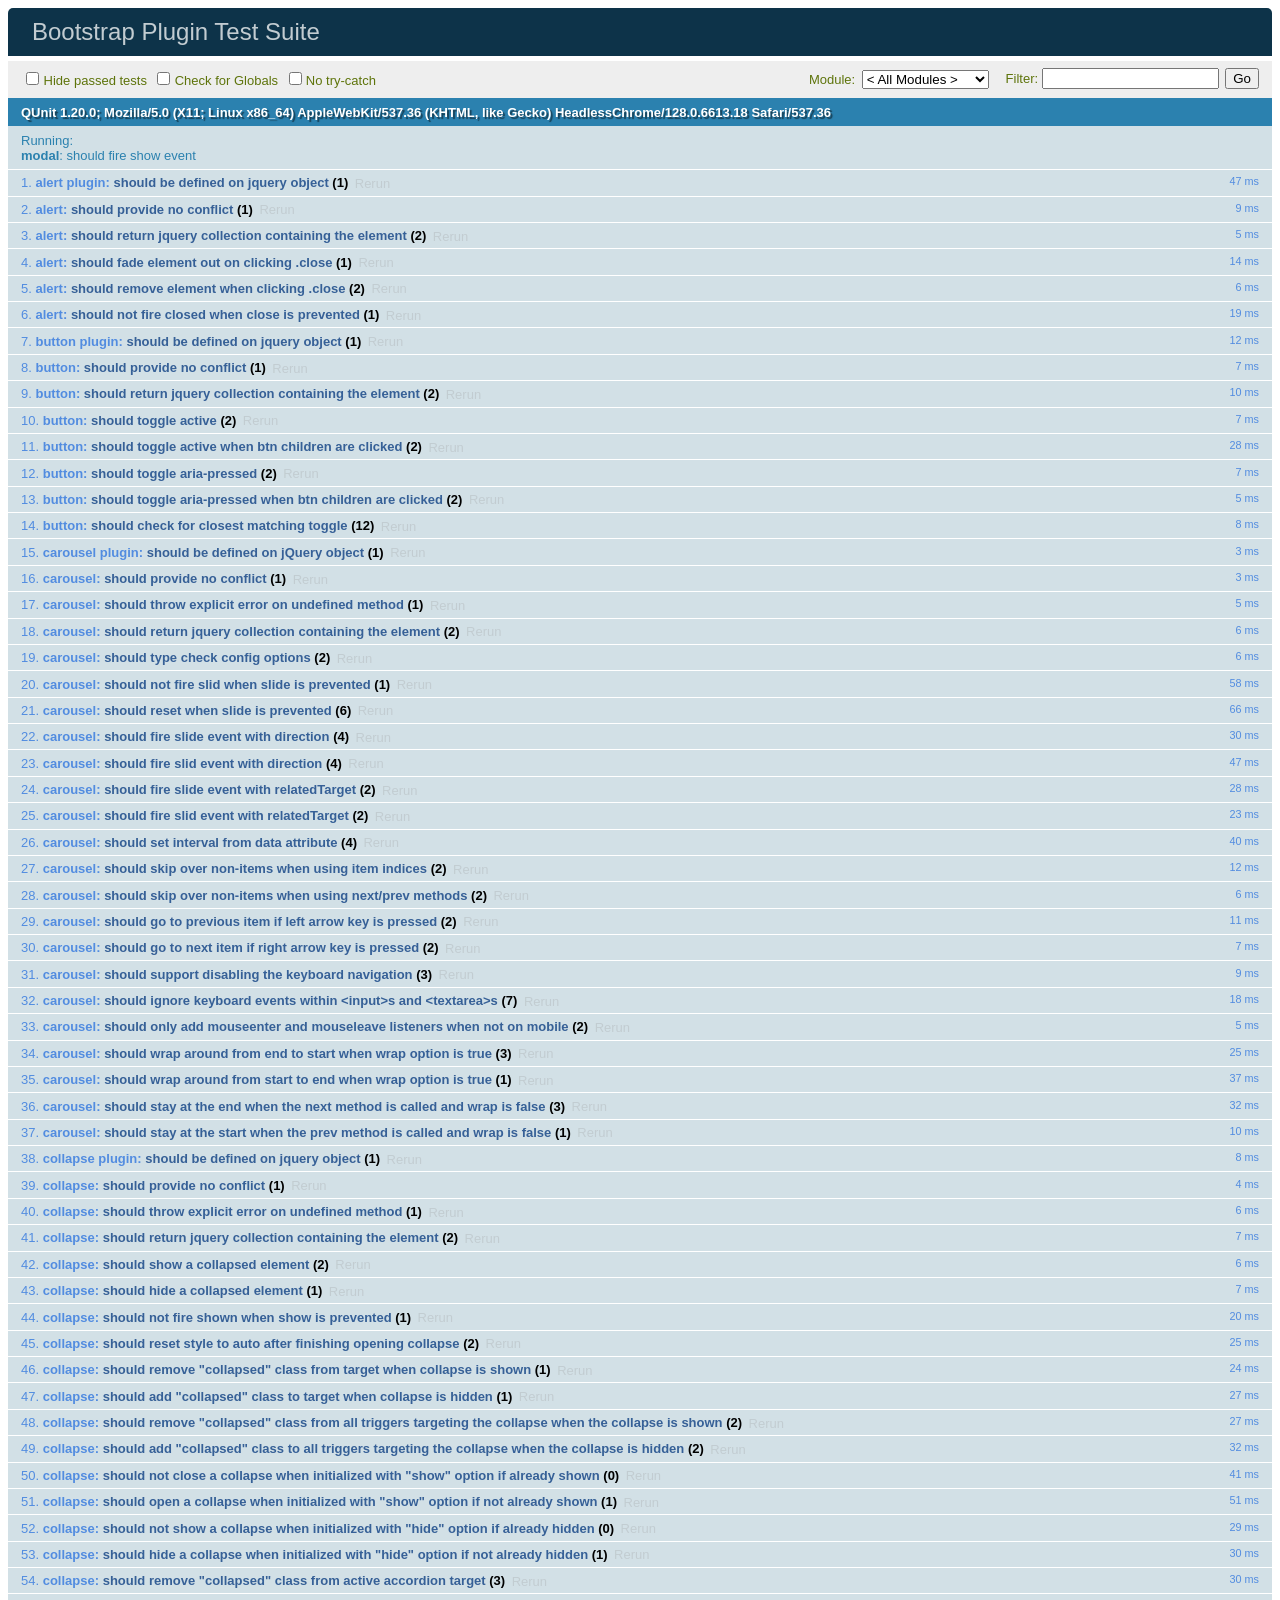
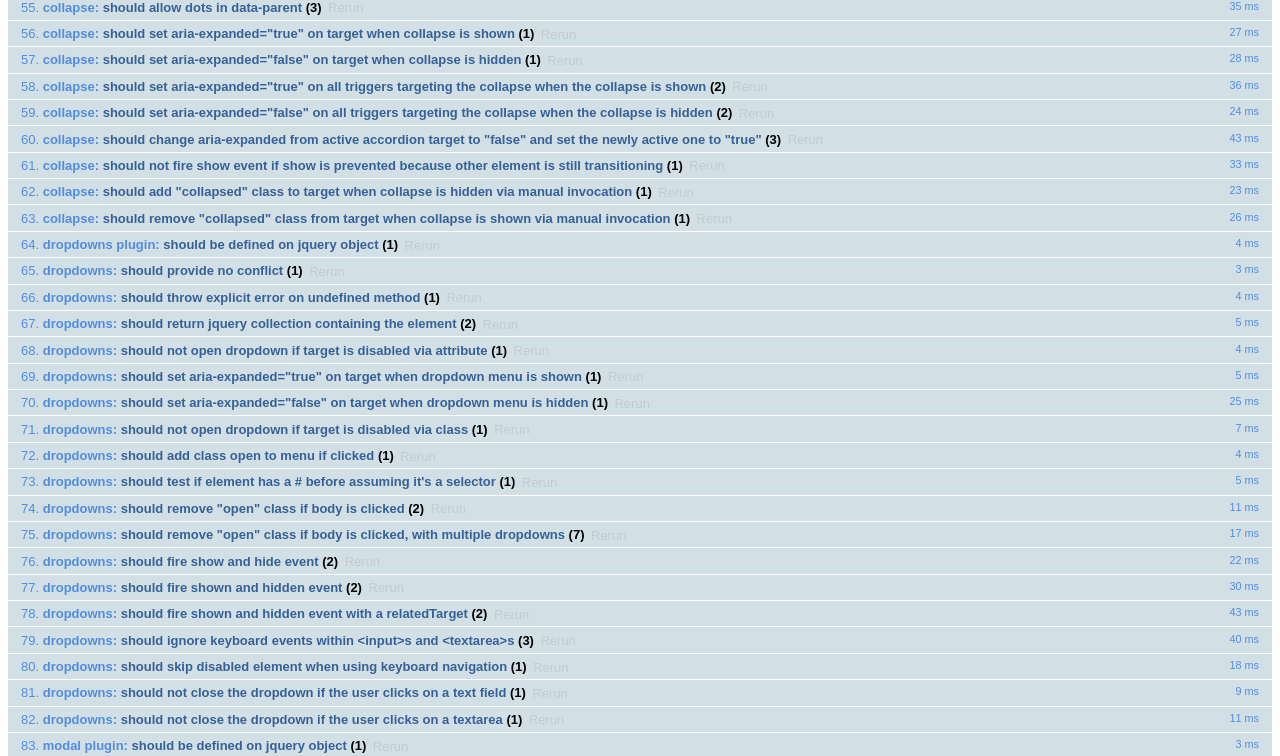
<file: static/css/bootstrap/js/tests/index.html>
<!DOCTYPE html>
<html>
  <head>
    <meta charset="utf-8">
    <title>Bootstrap Plugin Test Suite</title>
    <meta name="viewport" content="width=device-width, initial-scale=1">

    <!-- jQuery -->
    <script src="vendor/jquery.min.js"></script>
    <script src="vendor/tether.min.js"></script>
    <script>
      // Disable jQuery event aliases to ensure we don't accidentally use any of them
      (function () {
        var eventAliases = [
          'blur',
          'focus',
          'focusin',
          'focusout',
          'load',
          'resize',
          'scroll',
          'unload',
          'click',
          'dblclick',
          'mousedown',
          'mouseup',
          'mousemove',
          'mouseover',
          'mouseout',
          'mouseenter',
          'mouseleave',
          'change',
          'select',
          'submit',
          'keydown',
          'keypress',
          'keyup',
          'error',
          'contextmenu',
          'hover',
          'bind',
          'unbind',
          'delegate',
          'undelegate'
        ]
        for (var i = 0; i < eventAliases.length; i++) {
          $.fn[eventAliases[i]] = undefined
        }
      })()
    </script>

    <!-- QUnit -->
    <link rel="stylesheet" href="vendor/qunit.css" media="screen">
    <script src="vendor/qunit.js"></script>
    <script>
      // See https://github.com/axemclion/grunt-saucelabs#test-result-details-with-qunit
      var log = []
      // Require assert.expect in each test
      QUnit.config.requireExpects = true
      QUnit.done(function (testResults) {
        var tests = []
        for (var i = 0, len = log.length; i < len; i++) {
          var details = log[i]
          tests.push({
            name: details.name,
            result: details.result,
            expected: details.expected,
            actual: details.actual,
            source: details.source
          })
        }
        testResults.tests = tests

        window.global_test_results = testResults
      })

      QUnit.testStart(function (testDetails) {
        $(window).scrollTop(0)
        QUnit.log(function (details) {
          if (!details.result) {
            details.name = testDetails.name
            log.push(details)
          }
        })
      })

      // Cleanup
      QUnit.testDone(function () {
        $('#qunit-fixture').empty()
        $('#modal-test, .modal-backdrop').remove()
      })

      // Display fixture on-screen on iOS to avoid false positives
      if (/iPhone|iPad|iPod/.test(navigator.userAgent)) {
        QUnit.begin(function() {
          $('#qunit-fixture').css({ top: 0, left: 0 })
        })

        QUnit.done(function () {
          $('#qunit-fixture').css({ top: '', left: '' })
        })
      }

      // Disable deprecated global QUnit method aliases in preparation for QUnit v2
      (function () {
        var methodNames = [
          'async',
          'asyncTest',
          'deepEqual',
          'equal',
          'expect',
          'module',
          'notDeepEqual',
          'notEqual',
          'notPropEqual',
          'notStrictEqual',
          'ok',
          'propEqual',
          'push',
          'start',
          'stop',
          'strictEqual',
          'test',
          'throws'
        ];
        for (var i = 0; i < methodNames.length; i++) {
          var methodName = methodNames[i];
          window[methodName] = undefined;
        }
      })();
    </script>

    <!-- es6 Plugin sources -->
    <script src="../../js/dist/util.js"></script>
    <script src="../../js/dist/alert.js"></script>
    <script src="../../js/dist/button.js"></script>
    <script src="../../js/dist/carousel.js"></script>
    <script src="../../js/dist/collapse.js"></script>
    <script src="../../js/dist/dropdown.js"></script>
    <script src="../../js/dist/modal.js"></script>
    <script src="../../js/dist/scrollspy.js"></script>
    <script src="../../js/dist/tab.js"></script>
    <script src="../../js/dist/tooltip.js"></script>
    <script src="../../js/dist/popover.js"></script>

    <!-- Unit tests -->
    <script src="unit/alert.js"></script>
    <script src="unit/button.js"></script>
    <script src="unit/carousel.js"></script>
    <script src="unit/collapse.js"></script>
    <script src="unit/dropdown.js"></script>
    <script src="unit/modal.js"></script>
    <script src="unit/scrollspy.js"></script>
    <script src="unit/tab.js"></script>
    <script src="unit/tooltip.js"></script>
    <script src="unit/popover.js"></script>

  </head>
  <body>
    <div id="qunit-container">
      <div id="qunit"></div>
      <div id="qunit-fixture"></div>
    </div>
  </body>
</html>
</file>
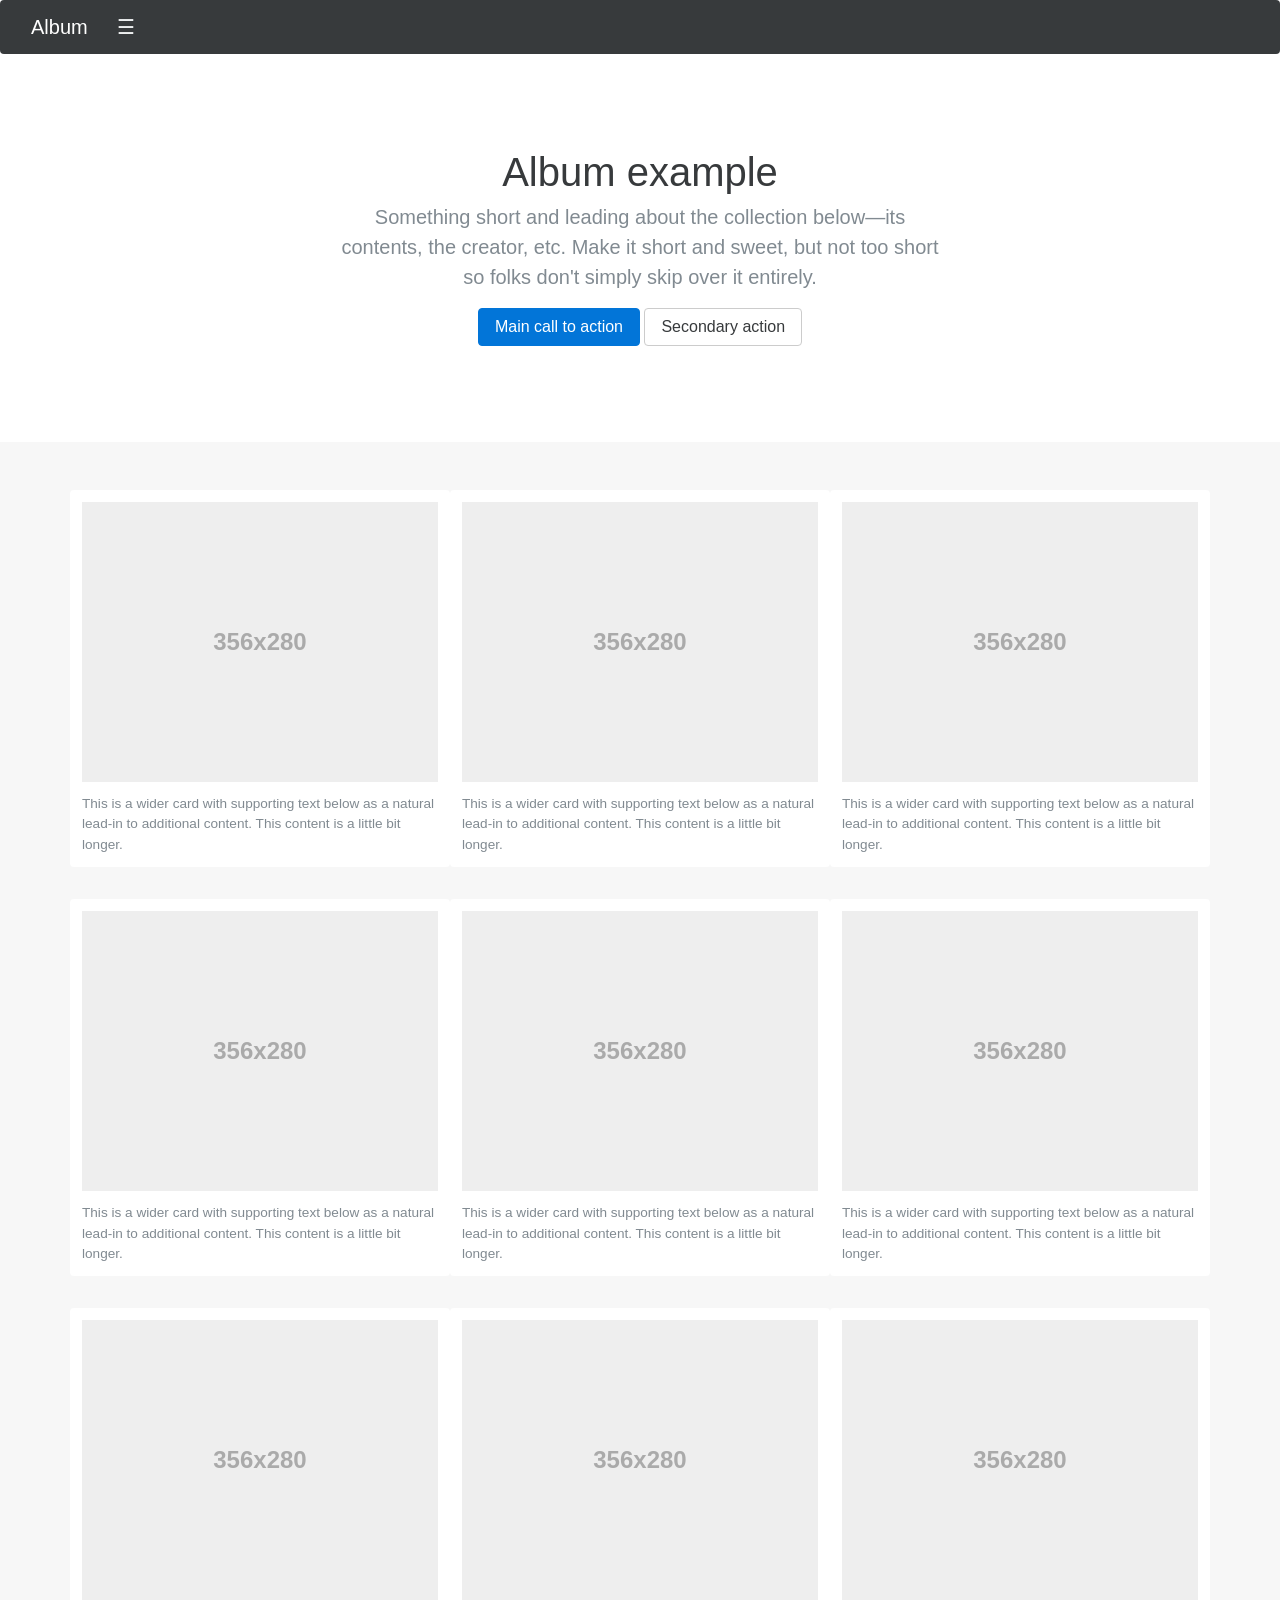
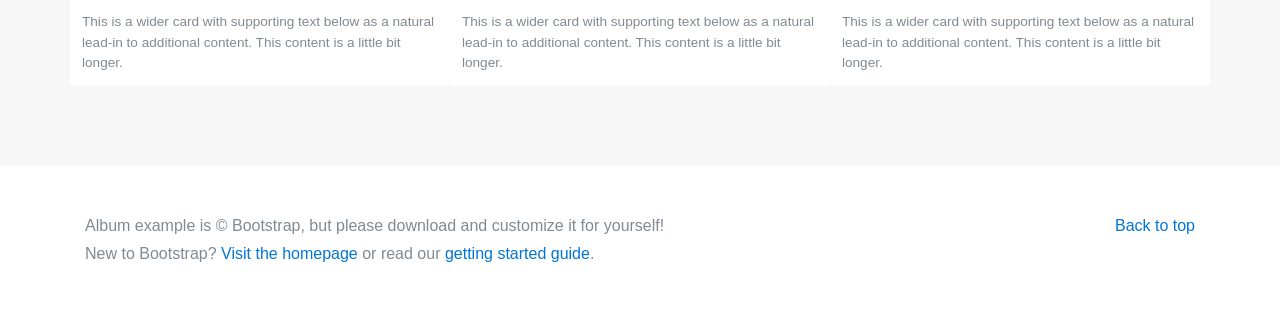
<file: static/css/bootstrap/docs/examples/album/index.html>
<!DOCTYPE html>
<html lang="en">
  <head>
    <meta charset="utf-8">
    <meta http-equiv="X-UA-Compatible" content="IE=edge">
    <meta name="viewport" content="width=device-width, initial-scale=1, shrink-to-fit=no">
    <meta name="description" content="">
    <meta name="author" content="">
    <link rel="icon" href="../../favicon.ico">

    <title>Album example for Bootstrap</title>

    <!-- Bootstrap core CSS -->
    <link href="../../dist/css/bootstrap.min.css" rel="stylesheet">

    <!-- Custom styles for this template -->
    <link href="album.css" rel="stylesheet">
  </head>

  <body>

    <div class="navbar-collapse collapse inverse" id="navbar-header">
      <div class="container-fluid">
        <div class="about">
          <h4>About</h4>
          <p class="text-muted">Add some information about the album below, the author, or any other background context. Make it a few sentences long so folks can pick up some informative tidbits. Then, link them off to some social networking sites or contact information.</p>
        </div>
        <div class="social">
          <h4>Contact</h4>
          <ul class="list-unstyled">
            <li><a href="#">Follow on Twitter</a></li>
            <li><a href="#">Like on Facebook</a></li>
            <li><a href="#">Email me</a></li>
          </ul>
        </div>
      </div>
    </div>
    <div class="navbar navbar-static-top navbar-dark bg-inverse">
      <div class="container-fluid">
        <button class="navbar-toggler" type="button" data-toggle="collapse" data-target="#navbar-header">
          &#9776;
        </button>
        <a href="#" class="navbar-brand">Album</a>
      </div>
    </div>

    <section class="jumbotron text-xs-center">
      <div class="container">
        <h1 class="jumbotron-heading">Album example</h1>
        <p class="lead text-muted">Something short and leading about the collection below—its contents, the creator, etc. Make it short and sweet, but not too short so folks don't simply skip over it entirely.</p>
        <p>
          <a href="#" class="btn btn-primary">Main call to action</a>
          <a href="#" class="btn btn-secondary">Secondary action</a>
        </p>
      </div>
    </section>

    <div class="album text-muted">
      <div class="container">

        <div class="row">
          <div class="card">
            <img data-src="holder.js/100px280/thumb" alt="Card image cap">
            <p class="card-text">This is a wider card with supporting text below as a natural lead-in to additional content. This content is a little bit longer.</p>
          </div>
          <div class="card">
            <img data-src="holder.js/100px280/thumb" alt="Card image cap">
            <p class="card-text">This is a wider card with supporting text below as a natural lead-in to additional content. This content is a little bit longer.</p>
          </div>
          <div class="card">
            <img data-src="holder.js/100px280/thumb" alt="Card image cap">
            <p class="card-text">This is a wider card with supporting text below as a natural lead-in to additional content. This content is a little bit longer.</p>
          </div>

          <div class="card">
            <img data-src="holder.js/100px280/thumb" alt="Card image cap">
            <p class="card-text">This is a wider card with supporting text below as a natural lead-in to additional content. This content is a little bit longer.</p>
          </div>
          <div class="card">
            <img data-src="holder.js/100px280/thumb" alt="Card image cap">
            <p class="card-text">This is a wider card with supporting text below as a natural lead-in to additional content. This content is a little bit longer.</p>
          </div>
          <div class="card">
            <img data-src="holder.js/100px280/thumb" alt="Card image cap">
            <p class="card-text">This is a wider card with supporting text below as a natural lead-in to additional content. This content is a little bit longer.</p>
          </div>

          <div class="card">
            <img data-src="holder.js/100px280/thumb" alt="Card image cap">
            <p class="card-text">This is a wider card with supporting text below as a natural lead-in to additional content. This content is a little bit longer.</p>
          </div>
          <div class="card">
            <img data-src="holder.js/100px280/thumb" alt="Card image cap">
            <p class="card-text">This is a wider card with supporting text below as a natural lead-in to additional content. This content is a little bit longer.</p>
          </div>
          <div class="card">
            <img data-src="holder.js/100px280/thumb" alt="Card image cap">
            <p class="card-text">This is a wider card with supporting text below as a natural lead-in to additional content. This content is a little bit longer.</p>
          </div>
        </div>

      </div>
    </div>

    <footer class="text-muted">
      <div class="container">
        <p class="pull-xs-right">
          <a href="#">Back to top</a>
        </p>
        <p>Album example is &copy; Bootstrap, but please download and customize it for yourself!</p>
        <p>New to Bootstrap? <a href="../../">Visit the homepage</a> or read our <a href="../../getting-started/">getting started guide</a>.</p>
      </div>
    </footer>

    <!-- Bootstrap core JavaScript
    ================================================== -->
    <!-- Placed at the end of the document so the pages load faster -->
    <script src="https://ajax.googleapis.com/ajax/libs/jquery/2.1.4/jquery.min.js"></script>
    <script>window.jQuery || document.write('<script src="../../assets/js/vendor/jquery.min.js"><\/script>')</script>
    <script src="../../assets/js/vendor/holder.min.js"></script>
    <script>
      $(function () {
        Holder.addTheme("thumb", { background: "#55595c", foreground: "#eceeef", text: "Thumbnail" });
      });
    </script>
    <script src="../../dist/js/bootstrap.min.js"></script>
    <!-- IE10 viewport hack for Surface/desktop Windows 8 bug -->
    <script src="../../assets/js/ie10-viewport-bug-workaround.js"></script>
  </body>
</html>
</file>
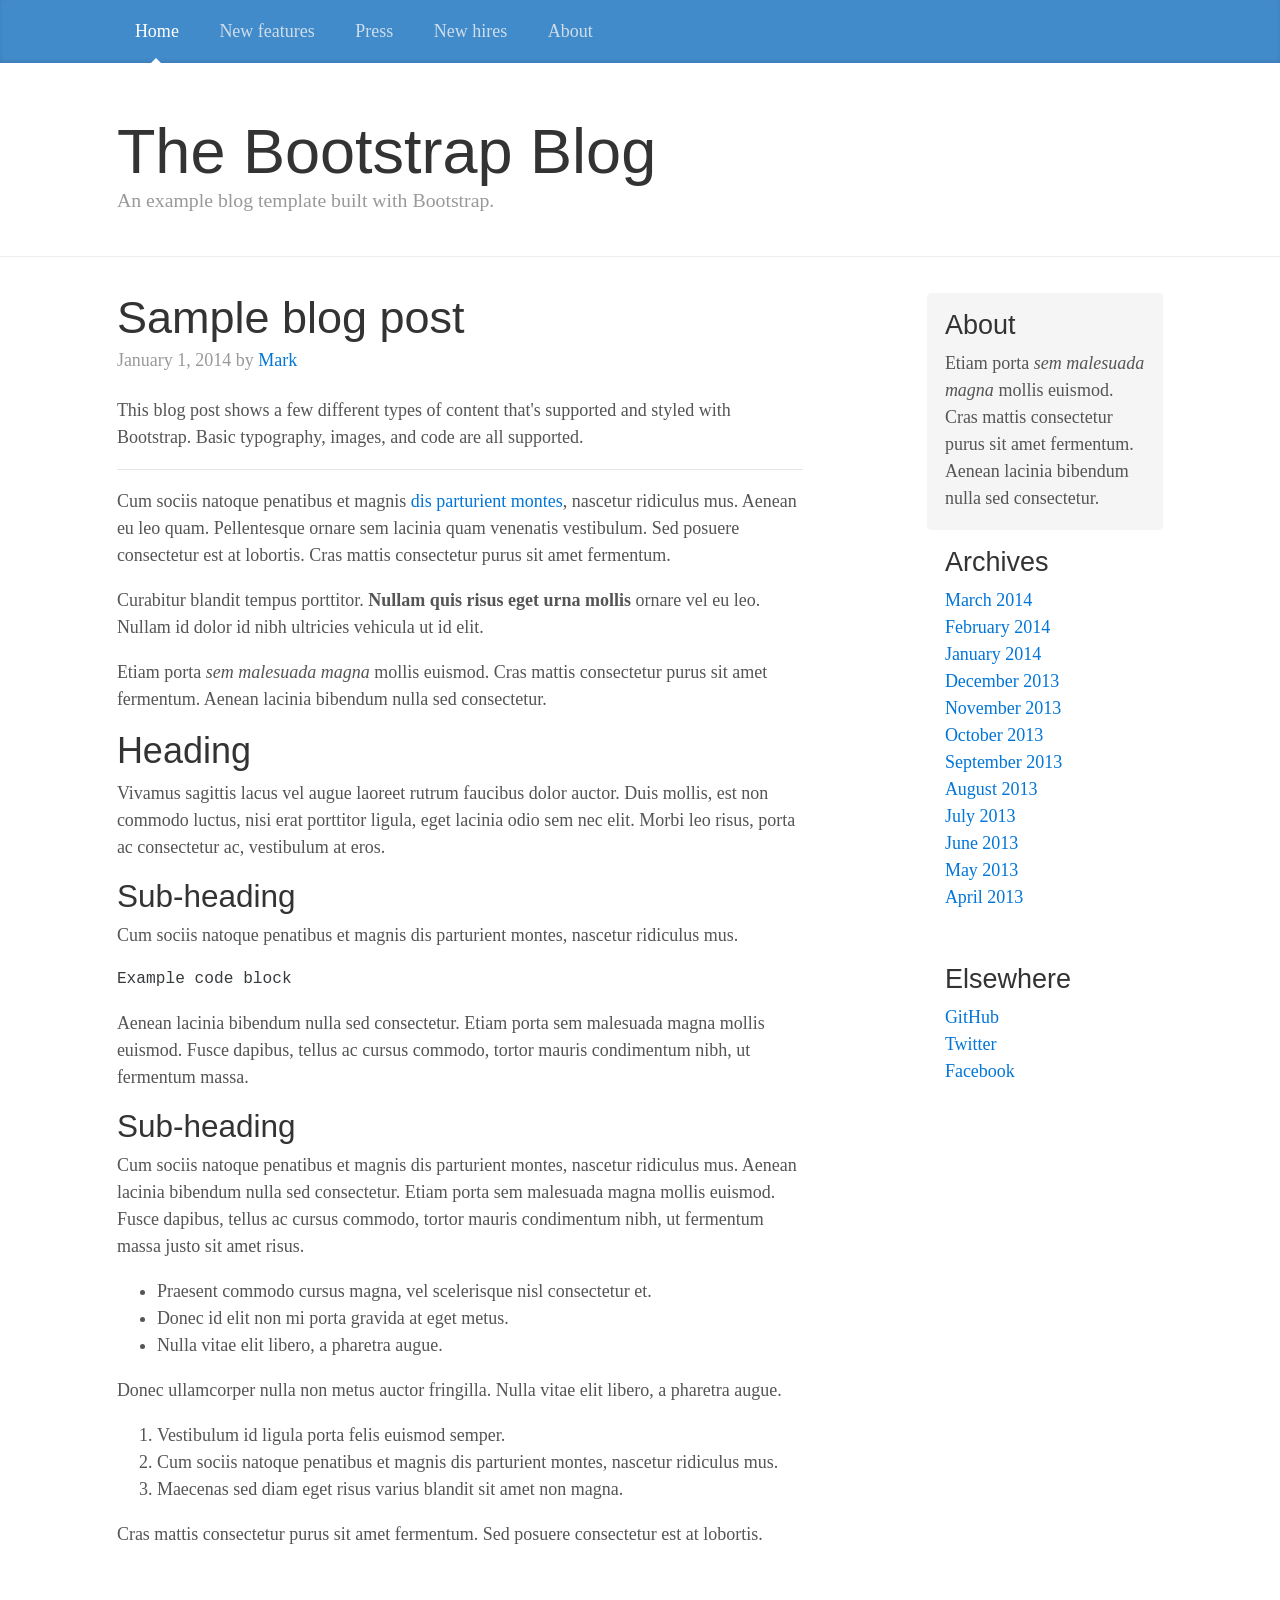
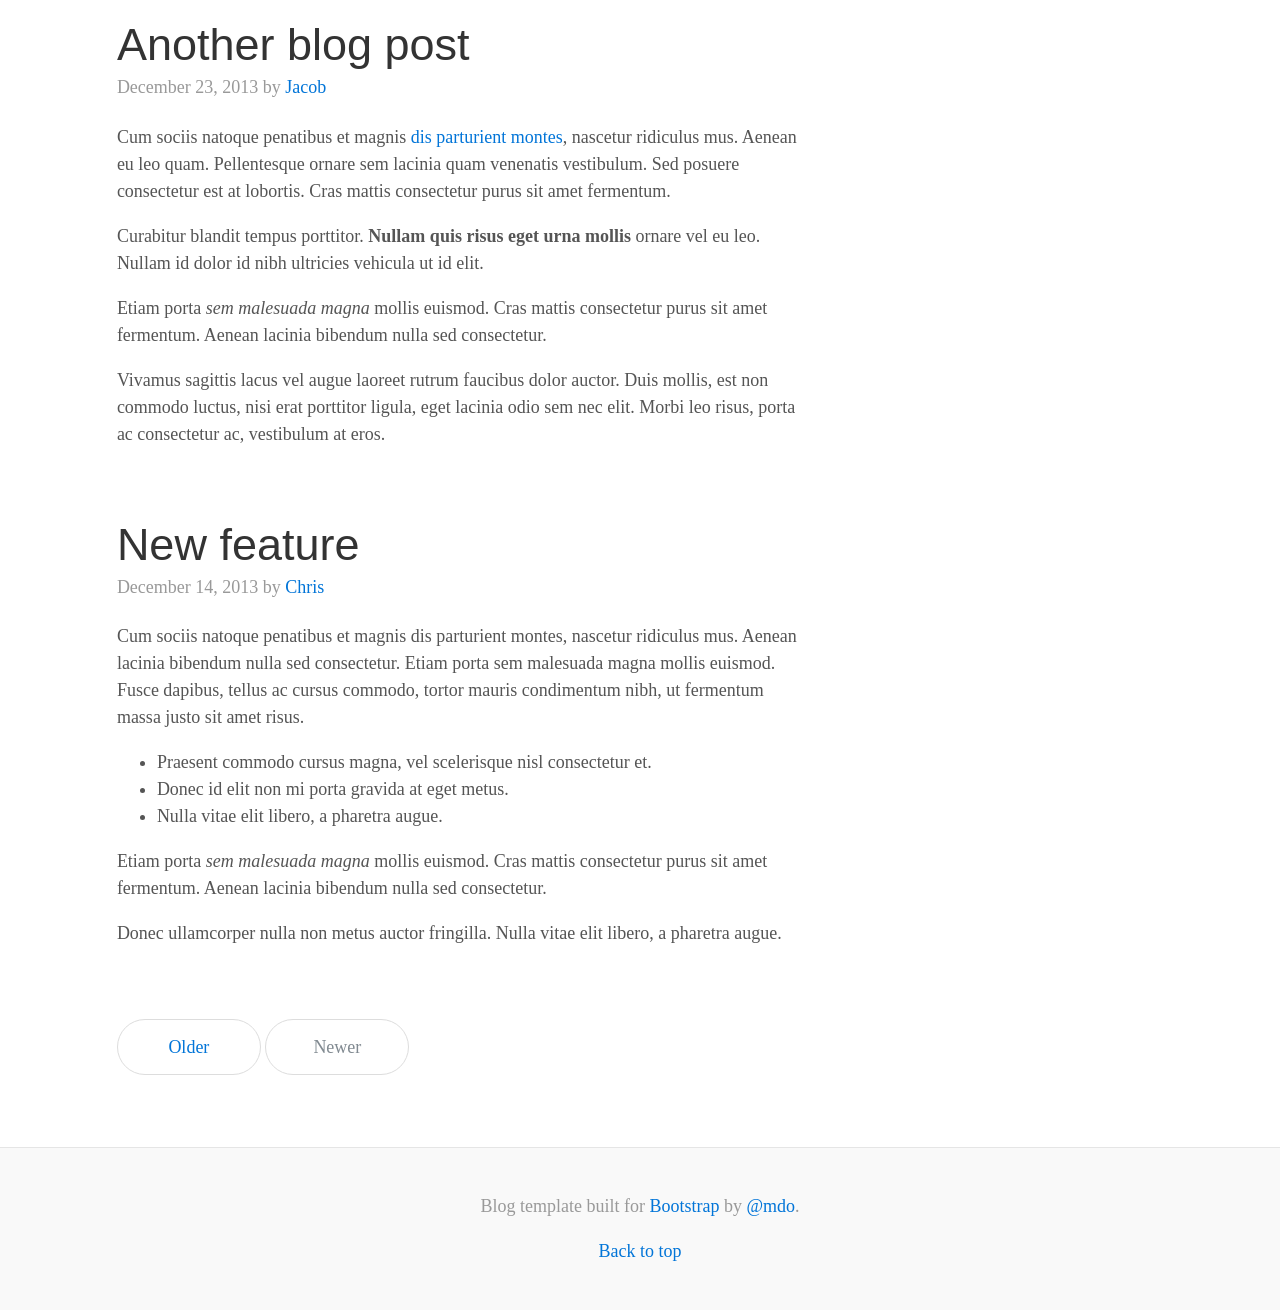
<file: static/css/bootstrap/docs/examples/blog/index.html>
<!DOCTYPE html>
<html lang="en">
  <head>
    <meta charset="utf-8">
    <meta http-equiv="X-UA-Compatible" content="IE=edge">
    <meta name="viewport" content="width=device-width, initial-scale=1, shrink-to-fit=no">
    <!-- The above 3 meta tags *must* come first in the head; any other head content must come *after* these tags -->
    <meta name="description" content="">
    <meta name="author" content="">
    <link rel="icon" href="../../favicon.ico">

    <title>Blog Template for Bootstrap</title>

    <!-- Bootstrap core CSS -->
    <link href="../../dist/css/bootstrap.min.css" rel="stylesheet">

    <!-- Custom styles for this template -->
    <link href="blog.css" rel="stylesheet">
  </head>

  <body>

    <div class="blog-masthead">
      <div class="container">
        <nav class="nav blog-nav">
          <a class="nav-link active" href="#">Home</a>
          <a class="nav-link" href="#">New features</a>
          <a class="nav-link" href="#">Press</a>
          <a class="nav-link" href="#">New hires</a>
          <a class="nav-link" href="#">About</a>
        </nav>
      </div>
    </div>

    <div class="blog-header">
      <div class="container">
        <h1 class="blog-title">The Bootstrap Blog</h1>
        <p class="lead blog-description">An example blog template built with Bootstrap.</p>
      </div>
    </div>

    <div class="container">

      <div class="row">

        <div class="col-sm-8 blog-main">

          <div class="blog-post">
            <h2 class="blog-post-title">Sample blog post</h2>
            <p class="blog-post-meta">January 1, 2014 by <a href="#">Mark</a></p>

            <p>This blog post shows a few different types of content that's supported and styled with Bootstrap. Basic typography, images, and code are all supported.</p>
            <hr>
            <p>Cum sociis natoque penatibus et magnis <a href="#">dis parturient montes</a>, nascetur ridiculus mus. Aenean eu leo quam. Pellentesque ornare sem lacinia quam venenatis vestibulum. Sed posuere consectetur est at lobortis. Cras mattis consectetur purus sit amet fermentum.</p>
            <blockquote>
              <p>Curabitur blandit tempus porttitor. <strong>Nullam quis risus eget urna mollis</strong> ornare vel eu leo. Nullam id dolor id nibh ultricies vehicula ut id elit.</p>
            </blockquote>
            <p>Etiam porta <em>sem malesuada magna</em> mollis euismod. Cras mattis consectetur purus sit amet fermentum. Aenean lacinia bibendum nulla sed consectetur.</p>
            <h2>Heading</h2>
            <p>Vivamus sagittis lacus vel augue laoreet rutrum faucibus dolor auctor. Duis mollis, est non commodo luctus, nisi erat porttitor ligula, eget lacinia odio sem nec elit. Morbi leo risus, porta ac consectetur ac, vestibulum at eros.</p>
            <h3>Sub-heading</h3>
            <p>Cum sociis natoque penatibus et magnis dis parturient montes, nascetur ridiculus mus.</p>
            <pre><code>Example code block</code></pre>
            <p>Aenean lacinia bibendum nulla sed consectetur. Etiam porta sem malesuada magna mollis euismod. Fusce dapibus, tellus ac cursus commodo, tortor mauris condimentum nibh, ut fermentum massa.</p>
            <h3>Sub-heading</h3>
            <p>Cum sociis natoque penatibus et magnis dis parturient montes, nascetur ridiculus mus. Aenean lacinia bibendum nulla sed consectetur. Etiam porta sem malesuada magna mollis euismod. Fusce dapibus, tellus ac cursus commodo, tortor mauris condimentum nibh, ut fermentum massa justo sit amet risus.</p>
            <ul>
              <li>Praesent commodo cursus magna, vel scelerisque nisl consectetur et.</li>
              <li>Donec id elit non mi porta gravida at eget metus.</li>
              <li>Nulla vitae elit libero, a pharetra augue.</li>
            </ul>
            <p>Donec ullamcorper nulla non metus auctor fringilla. Nulla vitae elit libero, a pharetra augue.</p>
            <ol>
              <li>Vestibulum id ligula porta felis euismod semper.</li>
              <li>Cum sociis natoque penatibus et magnis dis parturient montes, nascetur ridiculus mus.</li>
              <li>Maecenas sed diam eget risus varius blandit sit amet non magna.</li>
            </ol>
            <p>Cras mattis consectetur purus sit amet fermentum. Sed posuere consectetur est at lobortis.</p>
          </div><!-- /.blog-post -->

          <div class="blog-post">
            <h2 class="blog-post-title">Another blog post</h2>
            <p class="blog-post-meta">December 23, 2013 by <a href="#">Jacob</a></p>

            <p>Cum sociis natoque penatibus et magnis <a href="#">dis parturient montes</a>, nascetur ridiculus mus. Aenean eu leo quam. Pellentesque ornare sem lacinia quam venenatis vestibulum. Sed posuere consectetur est at lobortis. Cras mattis consectetur purus sit amet fermentum.</p>
            <blockquote>
              <p>Curabitur blandit tempus porttitor. <strong>Nullam quis risus eget urna mollis</strong> ornare vel eu leo. Nullam id dolor id nibh ultricies vehicula ut id elit.</p>
            </blockquote>
            <p>Etiam porta <em>sem malesuada magna</em> mollis euismod. Cras mattis consectetur purus sit amet fermentum. Aenean lacinia bibendum nulla sed consectetur.</p>
            <p>Vivamus sagittis lacus vel augue laoreet rutrum faucibus dolor auctor. Duis mollis, est non commodo luctus, nisi erat porttitor ligula, eget lacinia odio sem nec elit. Morbi leo risus, porta ac consectetur ac, vestibulum at eros.</p>
          </div><!-- /.blog-post -->

          <div class="blog-post">
            <h2 class="blog-post-title">New feature</h2>
            <p class="blog-post-meta">December 14, 2013 by <a href="#">Chris</a></p>

            <p>Cum sociis natoque penatibus et magnis dis parturient montes, nascetur ridiculus mus. Aenean lacinia bibendum nulla sed consectetur. Etiam porta sem malesuada magna mollis euismod. Fusce dapibus, tellus ac cursus commodo, tortor mauris condimentum nibh, ut fermentum massa justo sit amet risus.</p>
            <ul>
              <li>Praesent commodo cursus magna, vel scelerisque nisl consectetur et.</li>
              <li>Donec id elit non mi porta gravida at eget metus.</li>
              <li>Nulla vitae elit libero, a pharetra augue.</li>
            </ul>
            <p>Etiam porta <em>sem malesuada magna</em> mollis euismod. Cras mattis consectetur purus sit amet fermentum. Aenean lacinia bibendum nulla sed consectetur.</p>
            <p>Donec ullamcorper nulla non metus auctor fringilla. Nulla vitae elit libero, a pharetra augue.</p>
          </div><!-- /.blog-post -->

          <nav>
            <ul class="pager">
              <li><a href="#">Older</a></li>
              <li class="disabled"><a href="#">Newer</a></li>
            </ul>
          </nav>

        </div><!-- /.blog-main -->

        <div class="col-sm-3 col-sm-offset-1 blog-sidebar">
          <div class="sidebar-module sidebar-module-inset">
            <h4>About</h4>
            <p>Etiam porta <em>sem malesuada magna</em> mollis euismod. Cras mattis consectetur purus sit amet fermentum. Aenean lacinia bibendum nulla sed consectetur.</p>
          </div>
          <div class="sidebar-module">
            <h4>Archives</h4>
            <ol class="list-unstyled">
              <li><a href="#">March 2014</a></li>
              <li><a href="#">February 2014</a></li>
              <li><a href="#">January 2014</a></li>
              <li><a href="#">December 2013</a></li>
              <li><a href="#">November 2013</a></li>
              <li><a href="#">October 2013</a></li>
              <li><a href="#">September 2013</a></li>
              <li><a href="#">August 2013</a></li>
              <li><a href="#">July 2013</a></li>
              <li><a href="#">June 2013</a></li>
              <li><a href="#">May 2013</a></li>
              <li><a href="#">April 2013</a></li>
            </ol>
          </div>
          <div class="sidebar-module">
            <h4>Elsewhere</h4>
            <ol class="list-unstyled">
              <li><a href="#">GitHub</a></li>
              <li><a href="#">Twitter</a></li>
              <li><a href="#">Facebook</a></li>
            </ol>
          </div>
        </div><!-- /.blog-sidebar -->

      </div><!-- /.row -->

    </div><!-- /.container -->

    <footer class="blog-footer">
      <p>Blog template built for <a href="http://getbootstrap.com">Bootstrap</a> by <a href="https://twitter.com/mdo">@mdo</a>.</p>
      <p>
        <a href="#">Back to top</a>
      </p>
    </footer>


    <!-- Bootstrap core JavaScript
    ================================================== -->
    <!-- Placed at the end of the document so the pages load faster -->
    <script src="https://ajax.googleapis.com/ajax/libs/jquery/2.1.4/jquery.min.js"></script>
    <script>window.jQuery || document.write('<script src="../../assets/js/vendor/jquery.min.js"><\/script>')</script>
    <script src="../../dist/js/bootstrap.min.js"></script>
    <!-- IE10 viewport hack for Surface/desktop Windows 8 bug -->
    <script src="../../assets/js/ie10-viewport-bug-workaround.js"></script>
  </body>
</html>
</file>
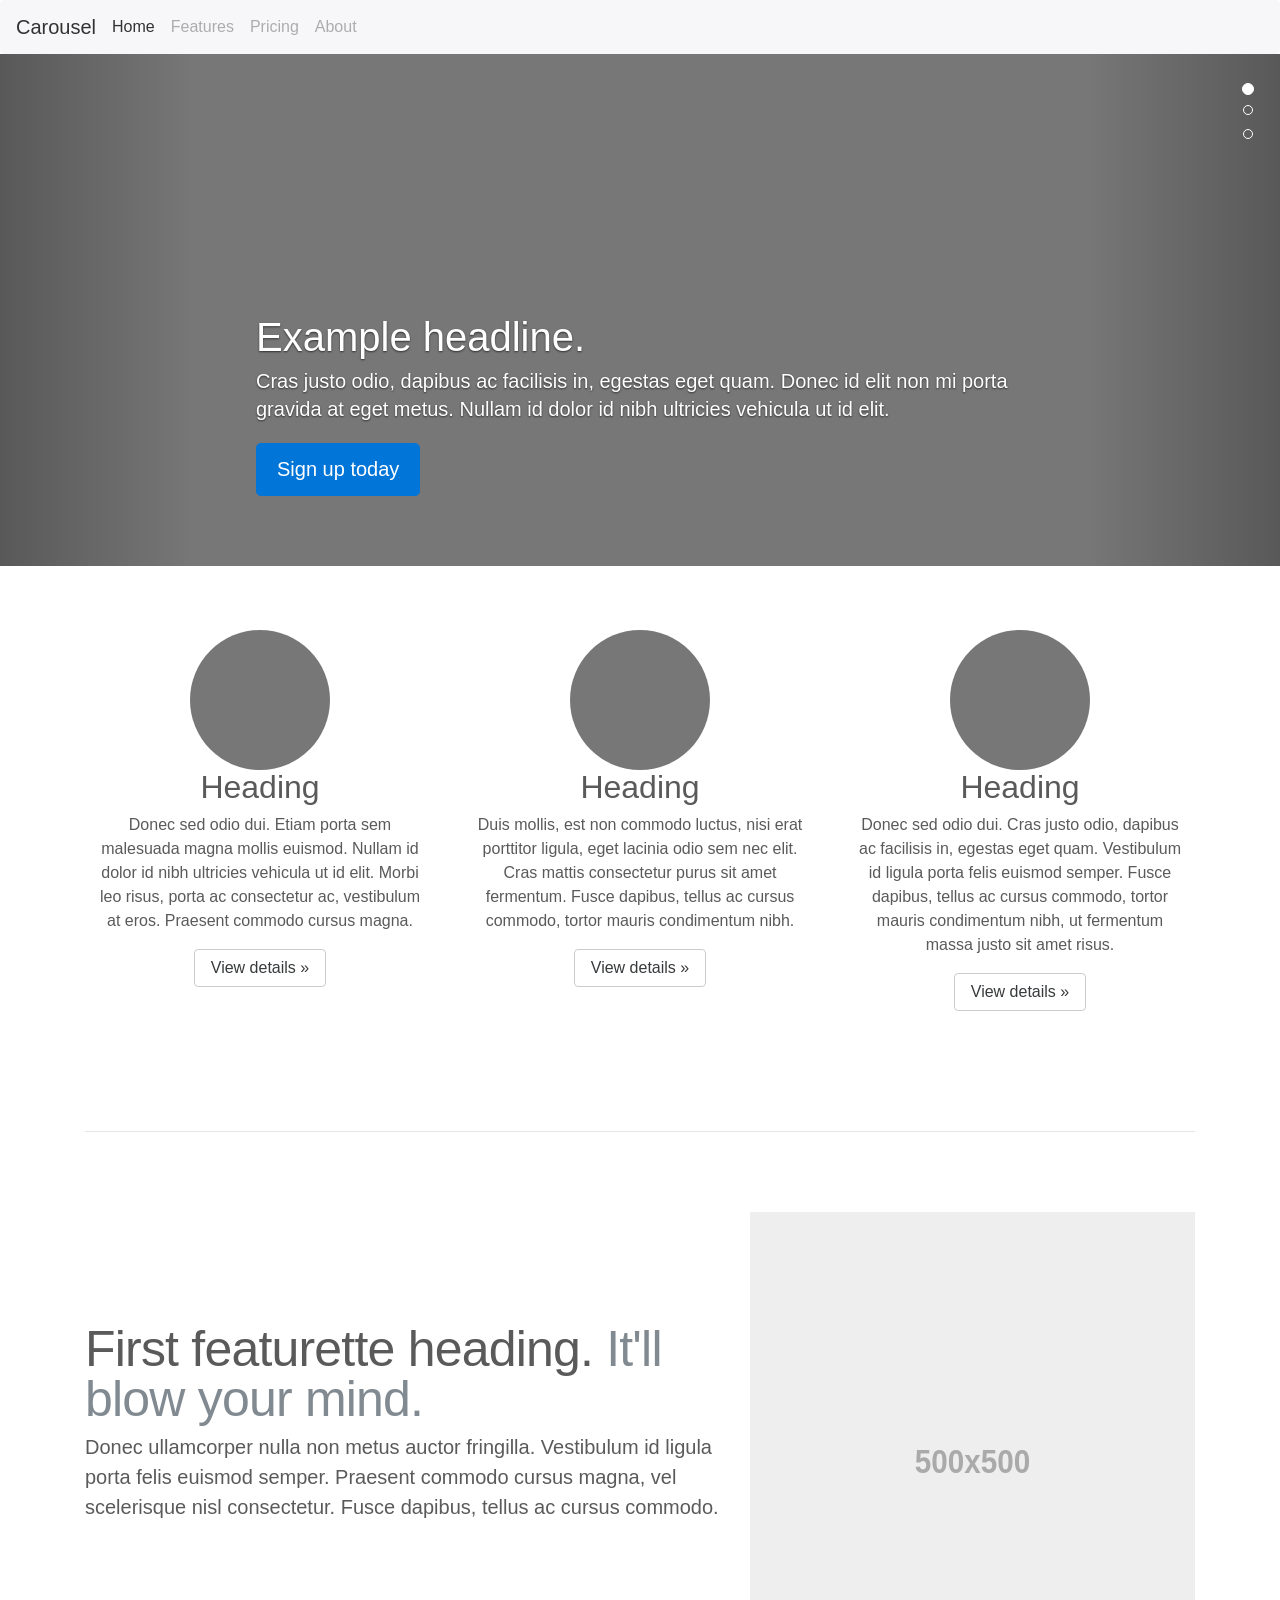
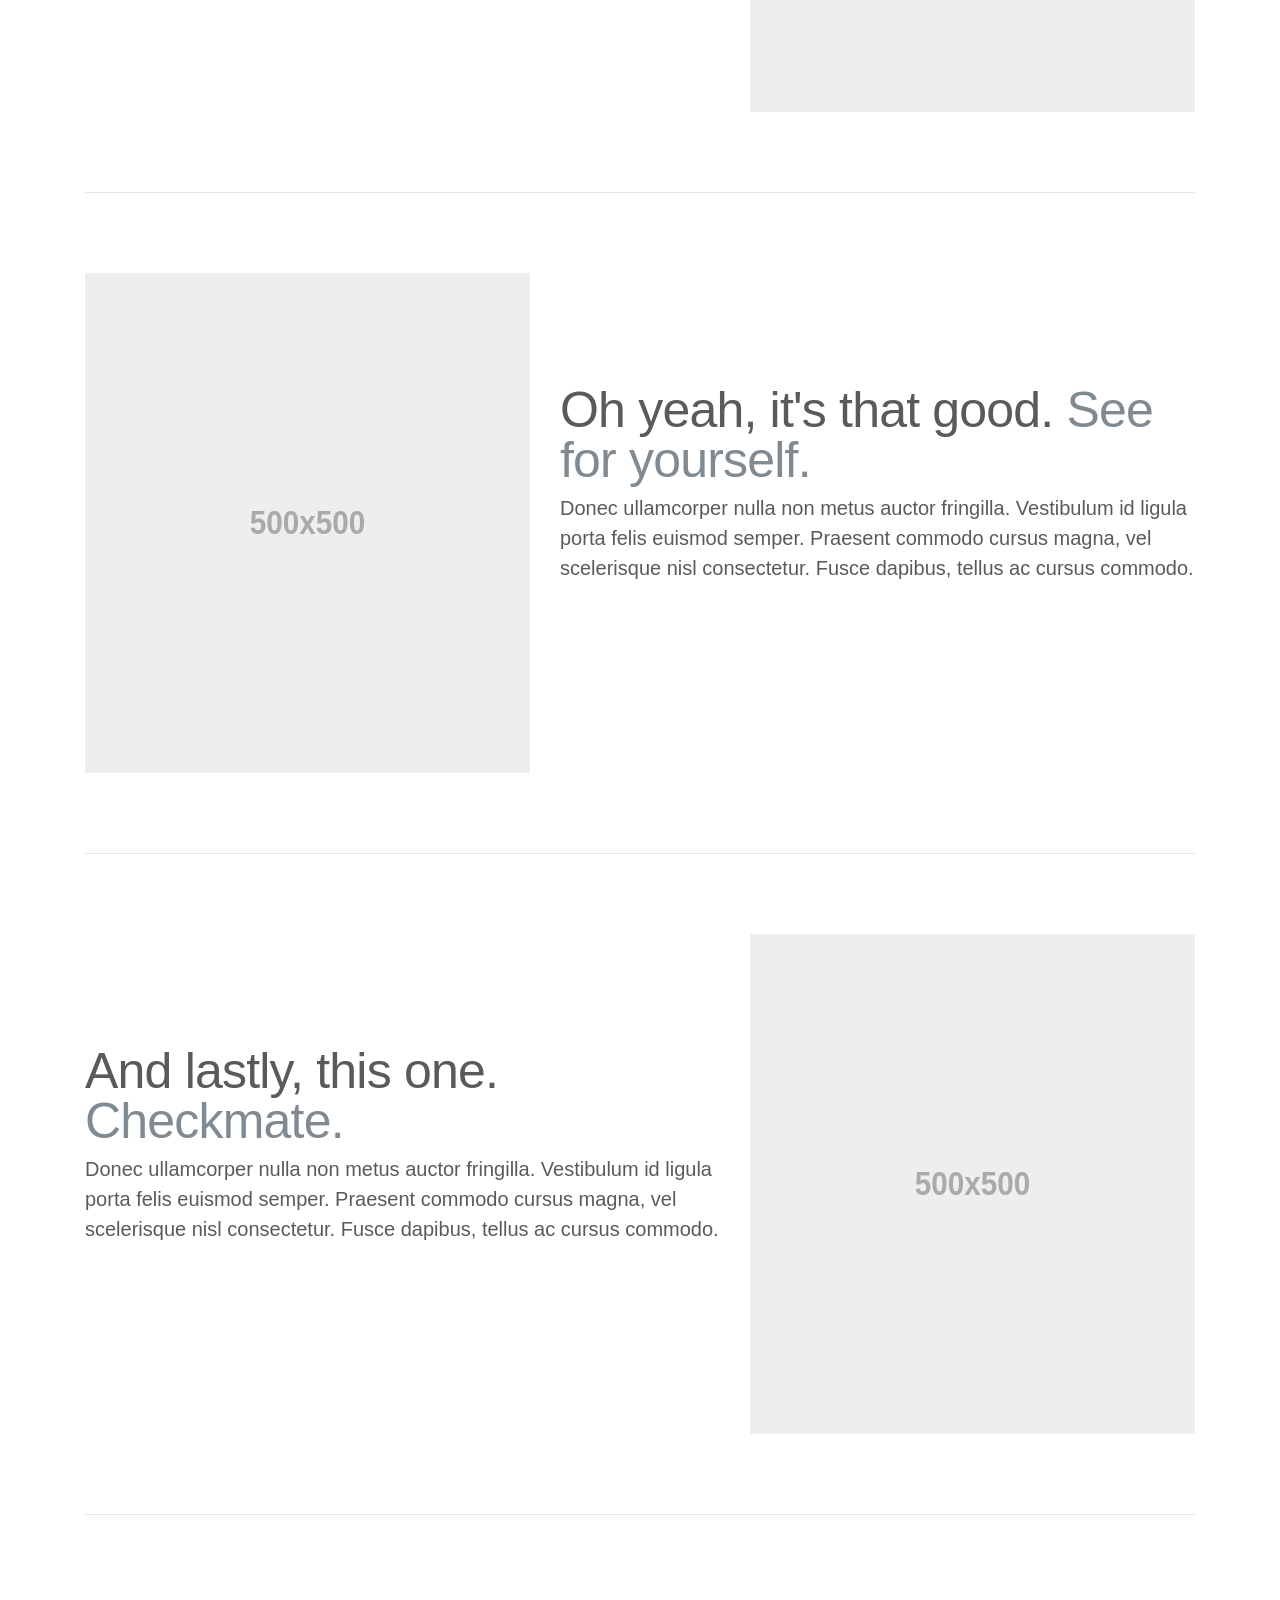
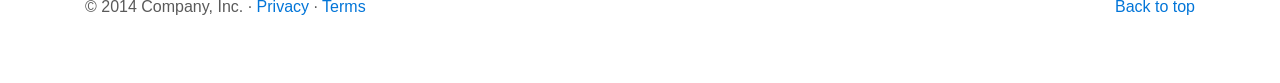
<file: static/css/bootstrap/docs/examples/carousel/index.html>
<!DOCTYPE html>
<html lang="en">
  <head>
    <meta charset="utf-8">
    <meta http-equiv="X-UA-Compatible" content="IE=edge">
    <meta name="viewport" content="width=device-width, initial-scale=1, shrink-to-fit=no">
    <!-- The above 3 meta tags *must* come first in the head; any other head content must come *after* these tags -->
    <meta name="description" content="">
    <meta name="author" content="">
    <link rel="icon" href="../../favicon.ico">

    <title>Carousel Template for Bootstrap</title>

    <!-- Bootstrap core CSS -->
    <link href="../../dist/css/bootstrap.min.css" rel="stylesheet">

    <!-- Custom styles for this template -->
    <link href="carousel.css" rel="stylesheet">
  </head>
  <body>

    <nav class="navbar navbar-static-top navbar-light bg-faded">
      <a href="#" class="navbar-brand">Carousel</a>
      <ul class="nav navbar-nav">
        <li class="nav-item active">
          <a class="nav-link" href="#">Home <span class="sr-only">(current)</span></a>
        </li>
        <li class="nav-item">
          <a class="nav-link" href="#">Features</a>
        </li>
        <li class="nav-item">
          <a class="nav-link" href="#">Pricing</a>
        </li>
        <li class="nav-item">
          <a class="nav-link" href="#">About</a>
        </li>
      </ul>
    </nav>


    <!-- Carousel
    ================================================== -->
    <div id="myCarousel" class="carousel slide" data-ride="carousel">
      <!-- Indicators -->
      <ol class="carousel-indicators">
        <li data-target="#myCarousel" data-slide-to="0" class="active"></li>
        <li data-target="#myCarousel" data-slide-to="1"></li>
        <li data-target="#myCarousel" data-slide-to="2"></li>
      </ol>
      <div class="carousel-inner" role="listbox">
        <div class="carousel-item active">
          <img class="first-slide" src="[data-uri]" alt="First slide">
          <div class="container">
            <div class="carousel-caption text-xs-left">
              <h1>Example headline.</h1>
              <p>Cras justo odio, dapibus ac facilisis in, egestas eget quam. Donec id elit non mi porta gravida at eget metus. Nullam id dolor id nibh ultricies vehicula ut id elit.</p>
              <p><a class="btn btn-lg btn-primary" href="#" role="button">Sign up today</a></p>
            </div>
          </div>
        </div>
        <div class="carousel-item">
          <img class="second-slide" src="[data-uri]" alt="Second slide">
          <div class="container">
            <div class="carousel-caption">
              <h1>Another example headline.</h1>
              <p>Cras justo odio, dapibus ac facilisis in, egestas eget quam. Donec id elit non mi porta gravida at eget metus. Nullam id dolor id nibh ultricies vehicula ut id elit.</p>
              <p><a class="btn btn-lg btn-primary" href="#" role="button">Learn more</a></p>
            </div>
          </div>
        </div>
        <div class="carousel-item">
          <img class="third-slide" src="[data-uri]" alt="Third slide">
          <div class="container">
            <div class="carousel-caption text-xs-right">
              <h1>One more for good measure.</h1>
              <p>Cras justo odio, dapibus ac facilisis in, egestas eget quam. Donec id elit non mi porta gravida at eget metus. Nullam id dolor id nibh ultricies vehicula ut id elit.</p>
              <p><a class="btn btn-lg btn-primary" href="#" role="button">Browse gallery</a></p>
            </div>
          </div>
        </div>
      </div>
      <a class="left carousel-control" href="#myCarousel" role="button" data-slide="prev">
        <span class="glyphicon glyphicon-chevron-left" aria-hidden="true"></span>
        <span class="sr-only">Previous</span>
      </a>
      <a class="right carousel-control" href="#myCarousel" role="button" data-slide="next">
        <span class="glyphicon glyphicon-chevron-right" aria-hidden="true"></span>
        <span class="sr-only">Next</span>
      </a>
    </div><!-- /.carousel -->


    <!-- Marketing messaging and featurettes
    ================================================== -->
    <!-- Wrap the rest of the page in another container to center all the content. -->

    <div class="container marketing">

      <!-- Three columns of text below the carousel -->
      <div class="row">
        <div class="col-lg-4">
          <img class="img-circle" src="[data-uri]" alt="Generic placeholder image" width="140" height="140">
          <h2>Heading</h2>
          <p>Donec sed odio dui. Etiam porta sem malesuada magna mollis euismod. Nullam id dolor id nibh ultricies vehicula ut id elit. Morbi leo risus, porta ac consectetur ac, vestibulum at eros. Praesent commodo cursus magna.</p>
          <p><a class="btn btn-secondary" href="#" role="button">View details &raquo;</a></p>
        </div><!-- /.col-lg-4 -->
        <div class="col-lg-4">
          <img class="img-circle" src="[data-uri]" alt="Generic placeholder image" width="140" height="140">
          <h2>Heading</h2>
          <p>Duis mollis, est non commodo luctus, nisi erat porttitor ligula, eget lacinia odio sem nec elit. Cras mattis consectetur purus sit amet fermentum. Fusce dapibus, tellus ac cursus commodo, tortor mauris condimentum nibh.</p>
          <p><a class="btn btn-secondary" href="#" role="button">View details &raquo;</a></p>
        </div><!-- /.col-lg-4 -->
        <div class="col-lg-4">
          <img class="img-circle" src="[data-uri]" alt="Generic placeholder image" width="140" height="140">
          <h2>Heading</h2>
          <p>Donec sed odio dui. Cras justo odio, dapibus ac facilisis in, egestas eget quam. Vestibulum id ligula porta felis euismod semper. Fusce dapibus, tellus ac cursus commodo, tortor mauris condimentum nibh, ut fermentum massa justo sit amet risus.</p>
          <p><a class="btn btn-secondary" href="#" role="button">View details &raquo;</a></p>
        </div><!-- /.col-lg-4 -->
      </div><!-- /.row -->


      <!-- START THE FEATURETTES -->

      <hr class="featurette-divider">

      <div class="row featurette">
        <div class="col-md-7">
          <h2 class="featurette-heading">First featurette heading. <span class="text-muted">It'll blow your mind.</span></h2>
          <p class="lead">Donec ullamcorper nulla non metus auctor fringilla. Vestibulum id ligula porta felis euismod semper. Praesent commodo cursus magna, vel scelerisque nisl consectetur. Fusce dapibus, tellus ac cursus commodo.</p>
        </div>
        <div class="col-md-5">
          <img class="featurette-image img-fluid center-block" data-src="holder.js/500x500/auto" alt="Generic placeholder image">
        </div>
      </div>

      <hr class="featurette-divider">

      <div class="row featurette">
        <div class="col-md-7 col-md-push-5">
          <h2 class="featurette-heading">Oh yeah, it's that good. <span class="text-muted">See for yourself.</span></h2>
          <p class="lead">Donec ullamcorper nulla non metus auctor fringilla. Vestibulum id ligula porta felis euismod semper. Praesent commodo cursus magna, vel scelerisque nisl consectetur. Fusce dapibus, tellus ac cursus commodo.</p>
        </div>
        <div class="col-md-5 col-md-pull-7">
          <img class="featurette-image img-fluid center-block" data-src="holder.js/500x500/auto" alt="Generic placeholder image">
        </div>
      </div>

      <hr class="featurette-divider">

      <div class="row featurette">
        <div class="col-md-7">
          <h2 class="featurette-heading">And lastly, this one. <span class="text-muted">Checkmate.</span></h2>
          <p class="lead">Donec ullamcorper nulla non metus auctor fringilla. Vestibulum id ligula porta felis euismod semper. Praesent commodo cursus magna, vel scelerisque nisl consectetur. Fusce dapibus, tellus ac cursus commodo.</p>
        </div>
        <div class="col-md-5">
          <img class="featurette-image img-fluid center-block" data-src="holder.js/500x500/auto" alt="Generic placeholder image">
        </div>
      </div>

      <hr class="featurette-divider">

      <!-- /END THE FEATURETTES -->


      <!-- FOOTER -->
      <footer>
        <p class="pull-xs-right"><a href="#">Back to top</a></p>
        <p>&copy; 2014 Company, Inc. &middot; <a href="#">Privacy</a> &middot; <a href="#">Terms</a></p>
      </footer>

    </div><!-- /.container -->


    <!-- Bootstrap core JavaScript
    ================================================== -->
    <!-- Placed at the end of the document so the pages load faster -->
    <script src="https://ajax.googleapis.com/ajax/libs/jquery/2.1.4/jquery.min.js"></script>
    <script>window.jQuery || document.write('<script src="../../assets/js/vendor/jquery.min.js"><\/script>')</script>
    <script src="../../dist/js/bootstrap.min.js"></script>
    <!-- Just to make our placeholder images work. Don't actually copy the next line! -->
    <script src="../../assets/js/vendor/holder.min.js"></script>
    <!-- IE10 viewport hack for Surface/desktop Windows 8 bug -->
    <script src="../../assets/js/ie10-viewport-bug-workaround.js"></script>
  </body>
</html>
</file>
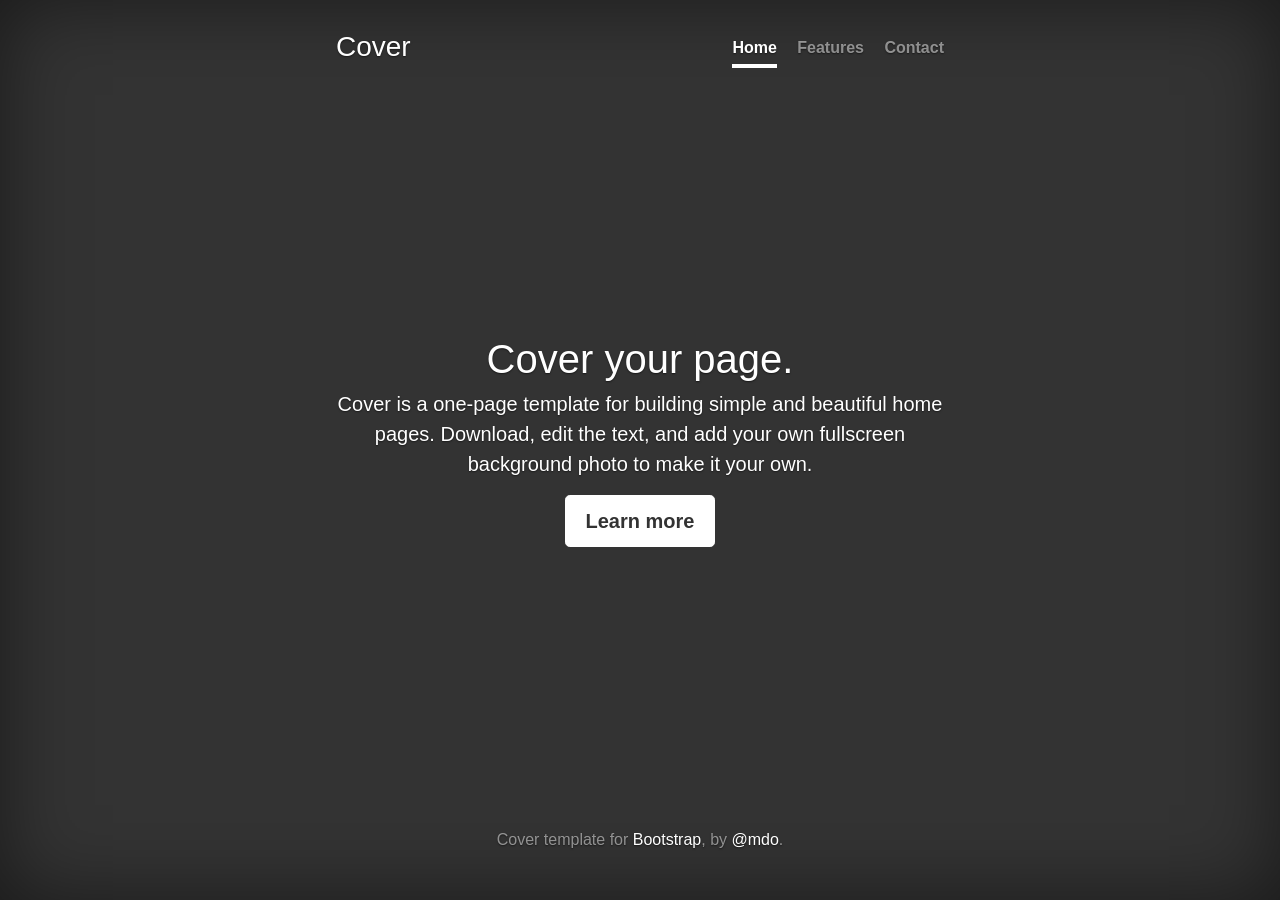
<file: static/css/bootstrap/docs/examples/cover/index.html>
<!DOCTYPE html>
<html lang="en">
  <head>
    <meta charset="utf-8">
    <meta http-equiv="X-UA-Compatible" content="IE=edge">
    <meta name="viewport" content="width=device-width, initial-scale=1, shrink-to-fit=no">
    <!-- The above 3 meta tags *must* come first in the head; any other head content must come *after* these tags -->
    <meta name="description" content="">
    <meta name="author" content="">
    <link rel="icon" href="../../favicon.ico">

    <title>Cover Template for Bootstrap</title>

    <!-- Bootstrap core CSS -->
    <link href="../../dist/css/bootstrap.min.css" rel="stylesheet">

    <!-- Custom styles for this template -->
    <link href="cover.css" rel="stylesheet">
  </head>

  <body>

    <div class="site-wrapper">

      <div class="site-wrapper-inner">

        <div class="cover-container">

          <div class="masthead clearfix">
            <div class="inner">
              <h3 class="masthead-brand">Cover</h3>
              <nav class="nav nav-masthead">
                <a class="nav-link active" href="#">Home</a>
                <a class="nav-link" href="#">Features</a>
                <a class="nav-link" href="#">Contact</a>
              </nav>
            </div>
          </div>

          <div class="inner cover">
            <h1 class="cover-heading">Cover your page.</h1>
            <p class="lead">Cover is a one-page template for building simple and beautiful home pages. Download, edit the text, and add your own fullscreen background photo to make it your own.</p>
            <p class="lead">
              <a href="#" class="btn btn-lg btn-secondary">Learn more</a>
            </p>
          </div>

          <div class="mastfoot">
            <div class="inner">
              <p>Cover template for <a href="http://getbootstrap.com">Bootstrap</a>, by <a href="https://twitter.com/mdo">@mdo</a>.</p>
            </div>
          </div>

        </div>

      </div>

    </div>

    <!-- Bootstrap core JavaScript
    ================================================== -->
    <!-- Placed at the end of the document so the pages load faster -->
    <script src="https://ajax.googleapis.com/ajax/libs/jquery/2.1.4/jquery.min.js"></script>
    <script>window.jQuery || document.write('<script src="../../assets/js/vendor/jquery.min.js"><\/script>')</script>
    <script src="../../dist/js/bootstrap.min.js"></script>
    <!-- IE10 viewport hack for Surface/desktop Windows 8 bug -->
    <script src="../../assets/js/ie10-viewport-bug-workaround.js"></script>
  </body>
</html>
</file>
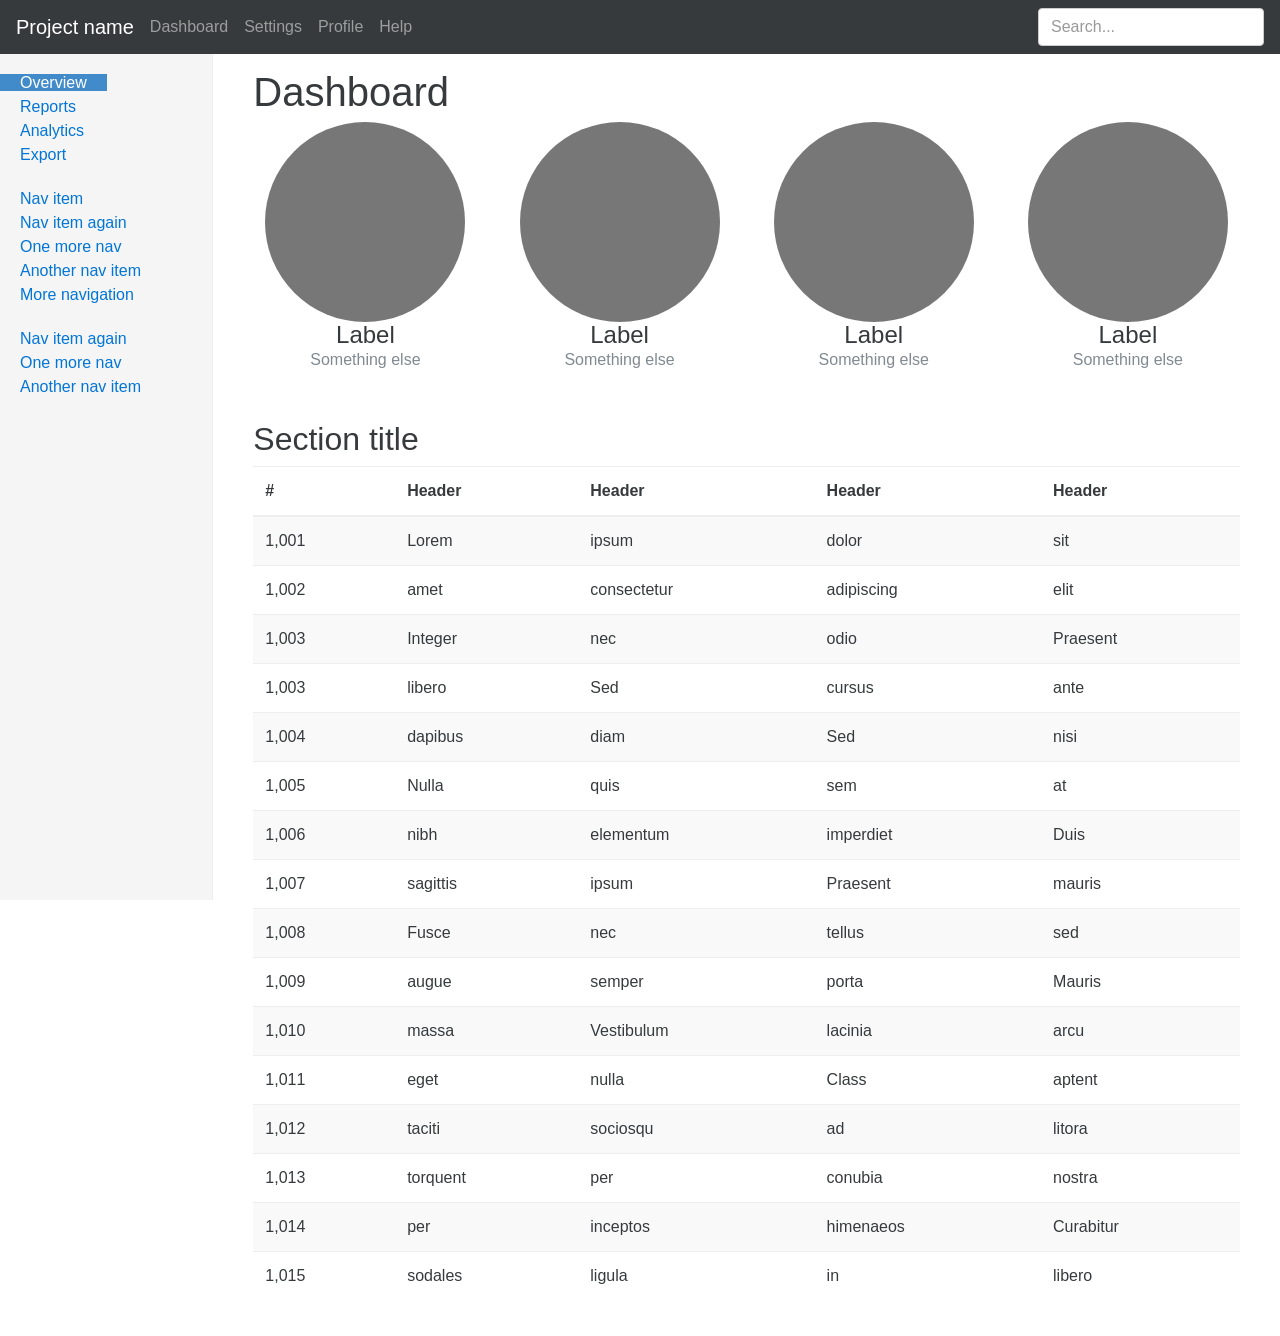
<file: static/css/bootstrap/docs/examples/dashboard/index.html>
<!DOCTYPE html>
<html lang="en">
  <head>
    <meta charset="utf-8">
    <meta http-equiv="X-UA-Compatible" content="IE=edge">
    <meta name="viewport" content="width=device-width, initial-scale=1, shrink-to-fit=no">
    <!-- The above 3 meta tags *must* come first in the head; any other head content must come *after* these tags -->
    <meta name="description" content="">
    <meta name="author" content="">
    <link rel="icon" href="../../favicon.ico">

    <title>Dashboard Template for Bootstrap</title>

    <!-- Bootstrap core CSS -->
    <link href="../../dist/css/bootstrap.min.css" rel="stylesheet">

    <!-- Custom styles for this template -->
    <link href="dashboard.css" rel="stylesheet">
  </head>

  <body>

    <nav class="navbar navbar-dark navbar-fixed-top bg-inverse">
      <button type="button" class="navbar-toggler hidden-sm-up" data-toggle="collapse" data-target="#navbar" aria-expanded="false" aria-controls="navbar">
        <span class="sr-only">Toggle navigation</span>
        <span class="icon-bar"></span>
        <span class="icon-bar"></span>
        <span class="icon-bar"></span>
      </button>
      <a class="navbar-brand" href="#">Project name</a>
      <div id="navbar">
        <nav class="nav navbar-nav pull-xs-left">
          <a class="nav-item nav-link" href="#">Dashboard</a>
          <a class="nav-item nav-link" href="#">Settings</a>
          <a class="nav-item nav-link" href="#">Profile</a>
          <a class="nav-item nav-link" href="#">Help</a>
        </nav>
        <form class="pull-xs-right">
          <input type="text" class="form-control" placeholder="Search...">
        </form>
      </div>
    </nav>

    <div class="container-fluid">
      <div class="row">
        <div class="col-sm-3 col-md-2 sidebar">
          <ul class="nav nav-sidebar">
            <li class="active"><a href="#">Overview <span class="sr-only">(current)</span></a></li>
            <li><a href="#">Reports</a></li>
            <li><a href="#">Analytics</a></li>
            <li><a href="#">Export</a></li>
          </ul>
          <ul class="nav nav-sidebar">
            <li><a href="">Nav item</a></li>
            <li><a href="">Nav item again</a></li>
            <li><a href="">One more nav</a></li>
            <li><a href="">Another nav item</a></li>
            <li><a href="">More navigation</a></li>
          </ul>
          <ul class="nav nav-sidebar">
            <li><a href="">Nav item again</a></li>
            <li><a href="">One more nav</a></li>
            <li><a href="">Another nav item</a></li>
          </ul>
        </div>
        <div class="col-sm-9 col-sm-offset-3 col-md-10 col-md-offset-2 main">
          <h1 class="page-header">Dashboard</h1>

          <div class="row placeholders">
            <div class="col-xs-6 col-sm-3 placeholder">
              <img src="[data-uri]" width="200" height="200" class="img-fluid" alt="Generic placeholder thumbnail">
              <h4>Label</h4>
              <span class="text-muted">Something else</span>
            </div>
            <div class="col-xs-6 col-sm-3 placeholder">
              <img src="[data-uri]" width="200" height="200" class="img-fluid" alt="Generic placeholder thumbnail">
              <h4>Label</h4>
              <span class="text-muted">Something else</span>
            </div>
            <div class="col-xs-6 col-sm-3 placeholder">
              <img src="[data-uri]" width="200" height="200" class="img-fluid" alt="Generic placeholder thumbnail">
              <h4>Label</h4>
              <span class="text-muted">Something else</span>
            </div>
            <div class="col-xs-6 col-sm-3 placeholder">
              <img src="[data-uri]" width="200" height="200" class="img-fluid" alt="Generic placeholder thumbnail">
              <h4>Label</h4>
              <span class="text-muted">Something else</span>
            </div>
          </div>

          <h2>Section title</h2>
          <div class="table-responsive">
            <table class="table table-striped">
              <thead>
                <tr>
                  <th>#</th>
                  <th>Header</th>
                  <th>Header</th>
                  <th>Header</th>
                  <th>Header</th>
                </tr>
              </thead>
              <tbody>
                <tr>
                  <td>1,001</td>
                  <td>Lorem</td>
                  <td>ipsum</td>
                  <td>dolor</td>
                  <td>sit</td>
                </tr>
                <tr>
                  <td>1,002</td>
                  <td>amet</td>
                  <td>consectetur</td>
                  <td>adipiscing</td>
                  <td>elit</td>
                </tr>
                <tr>
                  <td>1,003</td>
                  <td>Integer</td>
                  <td>nec</td>
                  <td>odio</td>
                  <td>Praesent</td>
                </tr>
                <tr>
                  <td>1,003</td>
                  <td>libero</td>
                  <td>Sed</td>
                  <td>cursus</td>
                  <td>ante</td>
                </tr>
                <tr>
                  <td>1,004</td>
                  <td>dapibus</td>
                  <td>diam</td>
                  <td>Sed</td>
                  <td>nisi</td>
                </tr>
                <tr>
                  <td>1,005</td>
                  <td>Nulla</td>
                  <td>quis</td>
                  <td>sem</td>
                  <td>at</td>
                </tr>
                <tr>
                  <td>1,006</td>
                  <td>nibh</td>
                  <td>elementum</td>
                  <td>imperdiet</td>
                  <td>Duis</td>
                </tr>
                <tr>
                  <td>1,007</td>
                  <td>sagittis</td>
                  <td>ipsum</td>
                  <td>Praesent</td>
                  <td>mauris</td>
                </tr>
                <tr>
                  <td>1,008</td>
                  <td>Fusce</td>
                  <td>nec</td>
                  <td>tellus</td>
                  <td>sed</td>
                </tr>
                <tr>
                  <td>1,009</td>
                  <td>augue</td>
                  <td>semper</td>
                  <td>porta</td>
                  <td>Mauris</td>
                </tr>
                <tr>
                  <td>1,010</td>
                  <td>massa</td>
                  <td>Vestibulum</td>
                  <td>lacinia</td>
                  <td>arcu</td>
                </tr>
                <tr>
                  <td>1,011</td>
                  <td>eget</td>
                  <td>nulla</td>
                  <td>Class</td>
                  <td>aptent</td>
                </tr>
                <tr>
                  <td>1,012</td>
                  <td>taciti</td>
                  <td>sociosqu</td>
                  <td>ad</td>
                  <td>litora</td>
                </tr>
                <tr>
                  <td>1,013</td>
                  <td>torquent</td>
                  <td>per</td>
                  <td>conubia</td>
                  <td>nostra</td>
                </tr>
                <tr>
                  <td>1,014</td>
                  <td>per</td>
                  <td>inceptos</td>
                  <td>himenaeos</td>
                  <td>Curabitur</td>
                </tr>
                <tr>
                  <td>1,015</td>
                  <td>sodales</td>
                  <td>ligula</td>
                  <td>in</td>
                  <td>libero</td>
                </tr>
              </tbody>
            </table>
          </div>
        </div>
      </div>
    </div>

    <!-- Bootstrap core JavaScript
    ================================================== -->
    <!-- Placed at the end of the document so the pages load faster -->
    <script src="https://ajax.googleapis.com/ajax/libs/jquery/2.1.4/jquery.min.js"></script>
    <script>window.jQuery || document.write('<script src="../../assets/js/vendor/jquery.min.js"><\/script>')</script>
    <script src="../../dist/js/bootstrap.min.js"></script>
    <!-- Just to make our placeholder images work. Don't actually copy the next line! -->
    <script src="../../assets/js/vendor/holder.min.js"></script>
    <!-- IE10 viewport hack for Surface/desktop Windows 8 bug -->
    <script src="../../assets/js/ie10-viewport-bug-workaround.js"></script>
  </body>
</html>
</file>
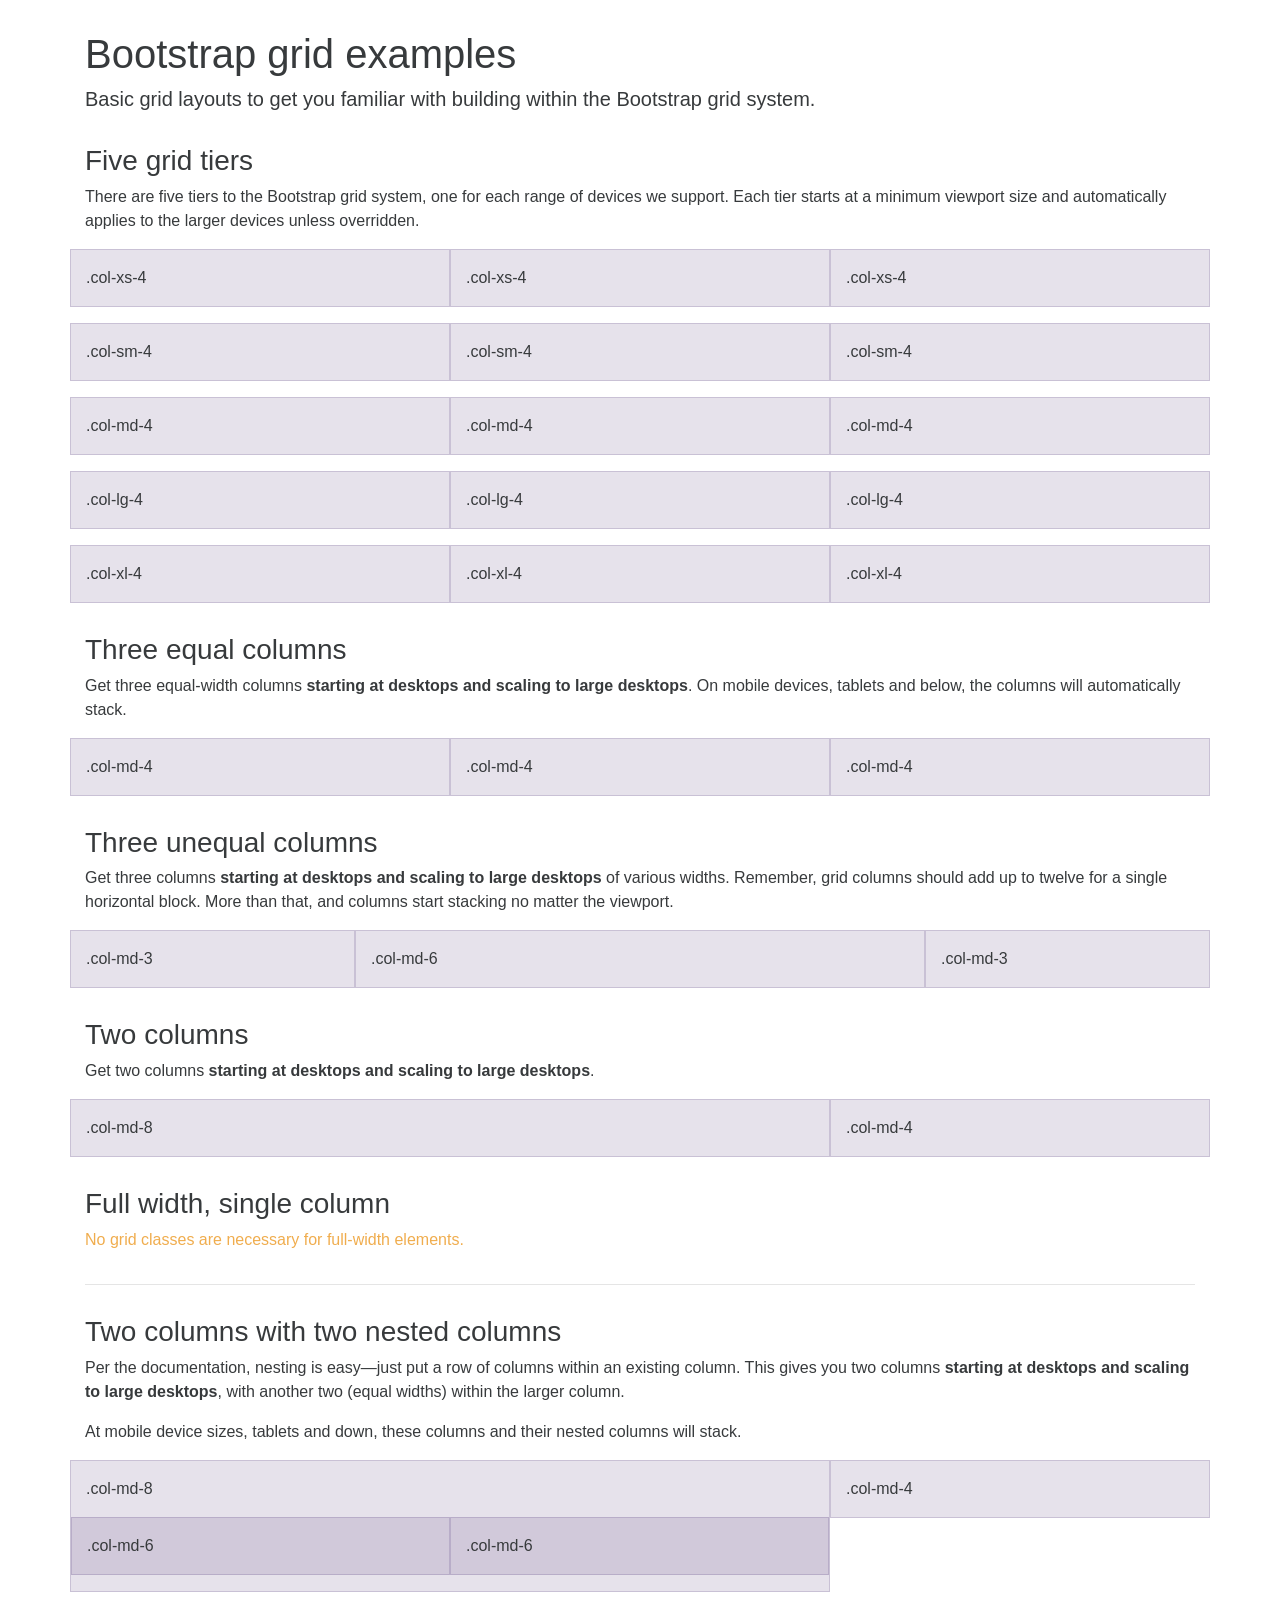
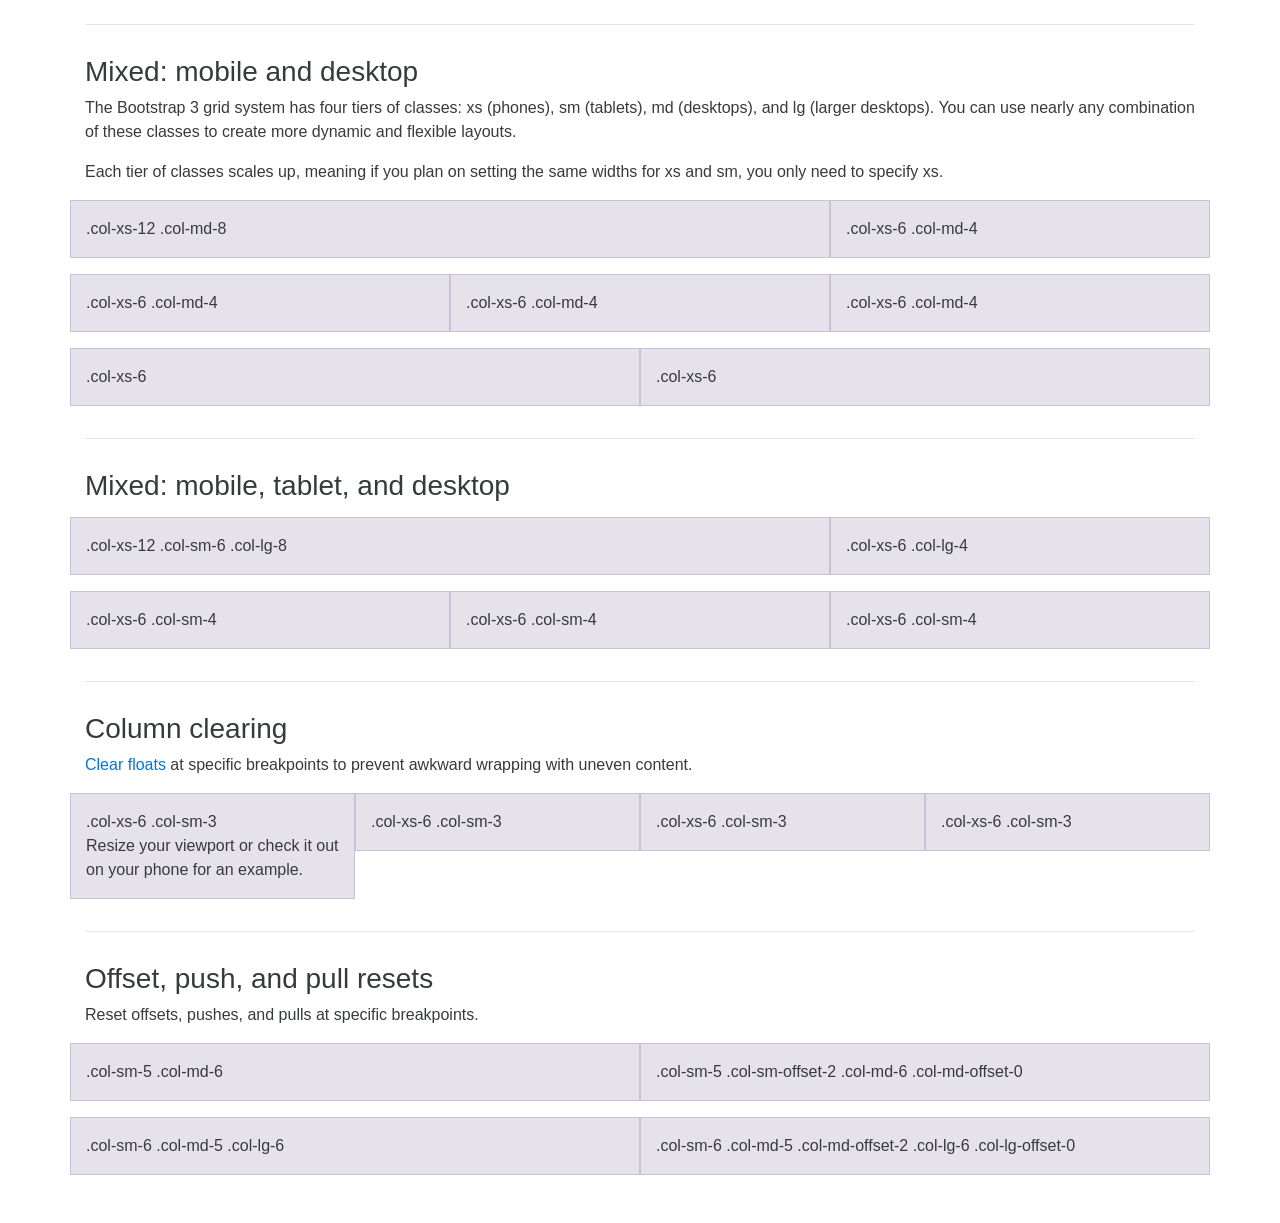
<file: static/css/bootstrap/docs/examples/grid/index.html>
<!DOCTYPE html>
<html lang="en">
  <head>
    <meta charset="utf-8">
    <meta http-equiv="X-UA-Compatible" content="IE=edge">
    <meta name="viewport" content="width=device-width, initial-scale=1, shrink-to-fit=no">
    <!-- The above 3 meta tags *must* come first in the head; any other head content must come *after* these tags -->
    <meta name="description" content="">
    <meta name="author" content="">
    <link rel="icon" href="../../favicon.ico">

    <title>Grid Template for Bootstrap</title>

    <!-- Bootstrap core CSS -->
    <link href="../../dist/css/bootstrap.min.css" rel="stylesheet">

    <!-- Custom styles for this template -->
    <link href="grid.css" rel="stylesheet">
  </head>

  <body>
    <div class="container">

      <div class="page-header">
        <h1>Bootstrap grid examples</h1>
        <p class="lead">Basic grid layouts to get you familiar with building within the Bootstrap grid system.</p>
      </div>

      <h3>Five grid tiers</h3>
      <p>There are five tiers to the Bootstrap grid system, one for each range of devices we support. Each tier starts at a minimum viewport size and automatically applies to the larger devices unless overridden.</p>

<div class="row">
  <div class="col-xs-4">.col-xs-4</div>
  <div class="col-xs-4">.col-xs-4</div>
  <div class="col-xs-4">.col-xs-4</div>
</div>

<div class="row">
  <div class="col-sm-4">.col-sm-4</div>
  <div class="col-sm-4">.col-sm-4</div>
  <div class="col-sm-4">.col-sm-4</div>
</div>

<div class="row">
  <div class="col-md-4">.col-md-4</div>
  <div class="col-md-4">.col-md-4</div>
  <div class="col-md-4">.col-md-4</div>
</div>

<div class="row">
  <div class="col-lg-4">.col-lg-4</div>
  <div class="col-lg-4">.col-lg-4</div>
  <div class="col-lg-4">.col-lg-4</div>
</div>

<div class="row">
  <div class="col-xl-4">.col-xl-4</div>
  <div class="col-xl-4">.col-xl-4</div>
  <div class="col-xl-4">.col-xl-4</div>
</div>

      <h3>Three equal columns</h3>
      <p>Get three equal-width columns <strong>starting at desktops and scaling to large desktops</strong>. On mobile devices, tablets and below, the columns will automatically stack.</p>
      <div class="row">
        <div class="col-md-4">.col-md-4</div>
        <div class="col-md-4">.col-md-4</div>
        <div class="col-md-4">.col-md-4</div>
      </div>

      <h3>Three unequal columns</h3>
      <p>Get three columns <strong>starting at desktops and scaling to large desktops</strong> of various widths. Remember, grid columns should add up to twelve for a single horizontal block. More than that, and columns start stacking no matter the viewport.</p>
      <div class="row">
        <div class="col-md-3">.col-md-3</div>
        <div class="col-md-6">.col-md-6</div>
        <div class="col-md-3">.col-md-3</div>
      </div>

      <h3>Two columns</h3>
      <p>Get two columns <strong>starting at desktops and scaling to large desktops</strong>.</p>
      <div class="row">
        <div class="col-md-8">.col-md-8</div>
        <div class="col-md-4">.col-md-4</div>
      </div>

      <h3>Full width, single column</h3>
      <p class="text-warning">No grid classes are necessary for full-width elements.</p>

      <hr>

      <h3>Two columns with two nested columns</h3>
      <p>Per the documentation, nesting is easy—just put a row of columns within an existing column. This gives you two columns <strong>starting at desktops and scaling to large desktops</strong>, with another two (equal widths) within the larger column.</p>
      <p>At mobile device sizes, tablets and down, these columns and their nested columns will stack.</p>
      <div class="row">
        <div class="col-md-8">
          .col-md-8
          <div class="row">
            <div class="col-md-6">.col-md-6</div>
            <div class="col-md-6">.col-md-6</div>
          </div>
        </div>
        <div class="col-md-4">.col-md-4</div>
      </div>

      <hr>

      <h3>Mixed: mobile and desktop</h3>
      <p>The Bootstrap 3 grid system has four tiers of classes: xs (phones), sm (tablets), md (desktops), and lg (larger desktops). You can use nearly any combination of these classes to create more dynamic and flexible layouts.</p>
      <p>Each tier of classes scales up, meaning if you plan on setting the same widths for xs and sm, you only need to specify xs.</p>
      <div class="row">
        <div class="col-xs-12 col-md-8">.col-xs-12 .col-md-8</div>
        <div class="col-xs-6 col-md-4">.col-xs-6 .col-md-4</div>
      </div>
      <div class="row">
        <div class="col-xs-6 col-md-4">.col-xs-6 .col-md-4</div>
        <div class="col-xs-6 col-md-4">.col-xs-6 .col-md-4</div>
        <div class="col-xs-6 col-md-4">.col-xs-6 .col-md-4</div>
      </div>
      <div class="row">
        <div class="col-xs-6">.col-xs-6</div>
        <div class="col-xs-6">.col-xs-6</div>
      </div>

      <hr>

      <h3>Mixed: mobile, tablet, and desktop</h3>
      <p></p>
      <div class="row">
        <div class="col-xs-12 col-sm-6 col-lg-8">.col-xs-12 .col-sm-6 .col-lg-8</div>
        <div class="col-xs-6 col-lg-4">.col-xs-6 .col-lg-4</div>
      </div>
      <div class="row">
        <div class="col-xs-6 col-sm-4">.col-xs-6 .col-sm-4</div>
        <div class="col-xs-6 col-sm-4">.col-xs-6 .col-sm-4</div>
        <div class="col-xs-6 col-sm-4">.col-xs-6 .col-sm-4</div>
      </div>

      <hr>

      <h3>Column clearing</h3>
      <p><a href="http://getbootstrap.com/css/#grid-responsive-resets">Clear floats</a> at specific breakpoints to prevent awkward wrapping with uneven content.</p>
      <div class="row">
        <div class="col-xs-6 col-sm-3">
          .col-xs-6 .col-sm-3
          <br>
          Resize your viewport or check it out on your phone for an example.
        </div>
        <div class="col-xs-6 col-sm-3">.col-xs-6 .col-sm-3</div>

        <!-- Add the extra clearfix for only the required viewport -->
        <div class="clearfix hidden-sm-up"></div>

        <div class="col-xs-6 col-sm-3">.col-xs-6 .col-sm-3</div>
        <div class="col-xs-6 col-sm-3">.col-xs-6 .col-sm-3</div>
      </div>

      <hr>

      <h3>Offset, push, and pull resets</h3>
      <p>Reset offsets, pushes, and pulls at specific breakpoints.</p>
      <div class="row">
        <div class="col-sm-5 col-md-6">.col-sm-5 .col-md-6</div>
        <div class="col-sm-5 col-sm-offset-2 col-md-6 col-md-offset-0">.col-sm-5 .col-sm-offset-2 .col-md-6 .col-md-offset-0</div>
      </div>
      <div class="row">
        <div class="col-sm-6 col-md-5 col-lg-6">.col-sm-6 .col-md-5 .col-lg-6</div>
        <div class="col-sm-6 col-md-5 col-md-offset-2 col-lg-6 col-lg-offset-0">.col-sm-6 .col-md-5 .col-md-offset-2 .col-lg-6 .col-lg-offset-0</div>
      </div>


    </div> <!-- /container -->


    <!-- Bootstrap core JavaScript
    ================================================== -->
    <!-- Placed at the end of the document so the pages load faster -->
    <!-- IE10 viewport hack for Surface/desktop Windows 8 bug -->
    <script src="../../assets/js/ie10-viewport-bug-workaround.js"></script>
  </body>
</html>
</file>
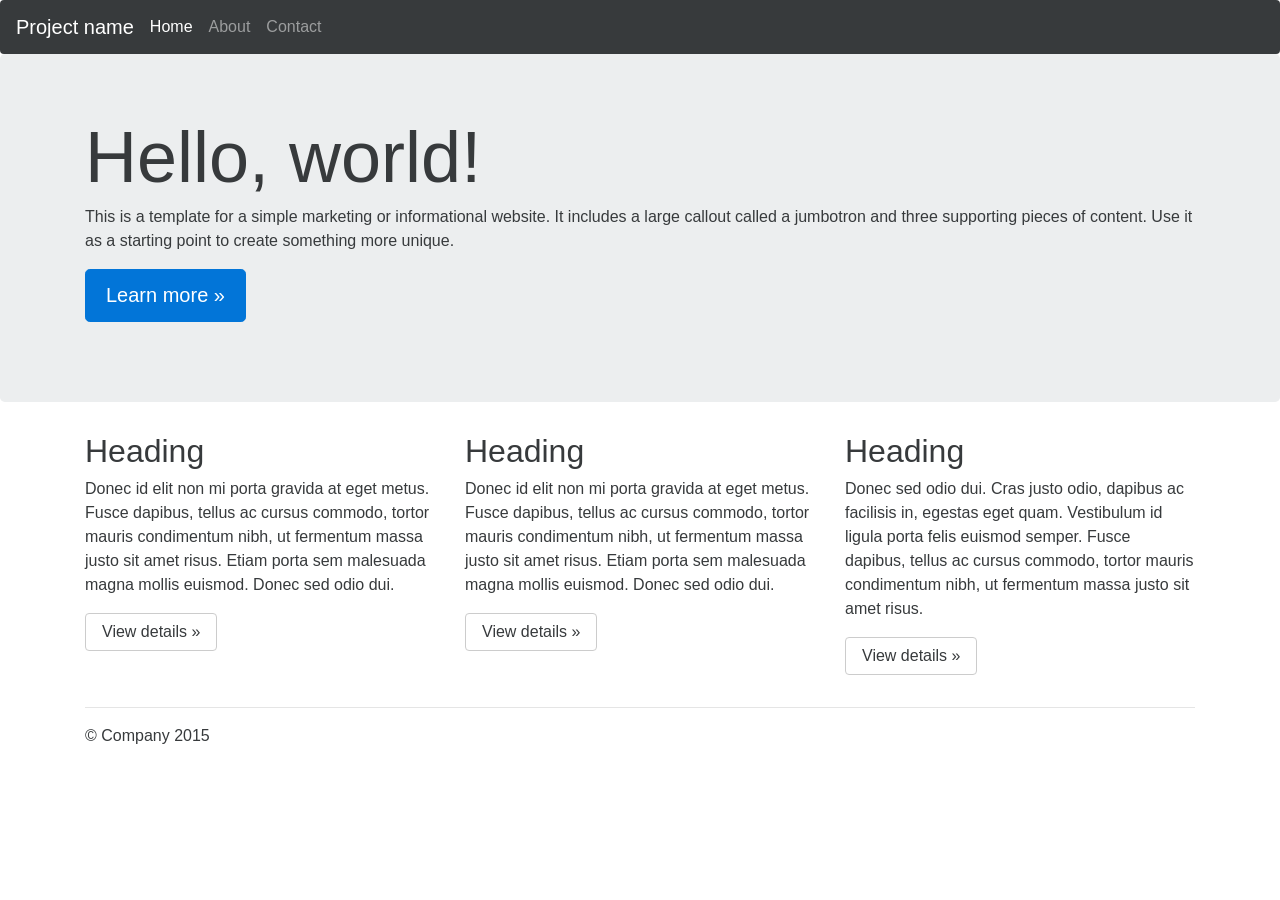
<file: static/css/bootstrap/docs/examples/jumbotron/index.html>
<!DOCTYPE html>
<html lang="en">
  <head>
    <meta charset="utf-8">
    <meta http-equiv="X-UA-Compatible" content="IE=edge">
    <meta name="viewport" content="width=device-width, initial-scale=1, shrink-to-fit=no">
    <!-- The above 3 meta tags *must* come first in the head; any other head content must come *after* these tags -->
    <meta name="description" content="">
    <meta name="author" content="">
    <link rel="icon" href="../../favicon.ico">

    <title>Jumbotron Template for Bootstrap</title>

    <!-- Bootstrap core CSS -->
    <link href="../../dist/css/bootstrap.min.css" rel="stylesheet">

    <!-- Custom styles for this template -->
    <link href="jumbotron.css" rel="stylesheet">
  </head>

  <body>

    <nav class="navbar navbar-static-top navbar-dark bg-inverse">
      <a class="navbar-brand" href="#">Project name</a>
      <ul class="nav navbar-nav">
        <li class="nav-item active">
          <a class="nav-link" href="#">Home <span class="sr-only">(current)</span></a>
        </li>
        <li class="nav-item">
          <a class="nav-link" href="#">About</a>
        </li>
        <li class="nav-item">
          <a class="nav-link" href="#">Contact</a>
        </li>
      </ul>
    </nav>

    <!-- Main jumbotron for a primary marketing message or call to action -->
    <div class="jumbotron">
      <div class="container">
        <h1 class="display-3">Hello, world!</h1>
        <p>This is a template for a simple marketing or informational website. It includes a large callout called a jumbotron and three supporting pieces of content. Use it as a starting point to create something more unique.</p>
        <p><a class="btn btn-primary btn-lg" href="#" role="button">Learn more &raquo;</a></p>
      </div>
    </div>

    <div class="container">
      <!-- Example row of columns -->
      <div class="row">
        <div class="col-md-4">
          <h2>Heading</h2>
          <p>Donec id elit non mi porta gravida at eget metus. Fusce dapibus, tellus ac cursus commodo, tortor mauris condimentum nibh, ut fermentum massa justo sit amet risus. Etiam porta sem malesuada magna mollis euismod. Donec sed odio dui. </p>
          <p><a class="btn btn-secondary" href="#" role="button">View details &raquo;</a></p>
        </div>
        <div class="col-md-4">
          <h2>Heading</h2>
          <p>Donec id elit non mi porta gravida at eget metus. Fusce dapibus, tellus ac cursus commodo, tortor mauris condimentum nibh, ut fermentum massa justo sit amet risus. Etiam porta sem malesuada magna mollis euismod. Donec sed odio dui. </p>
          <p><a class="btn btn-secondary" href="#" role="button">View details &raquo;</a></p>
       </div>
        <div class="col-md-4">
          <h2>Heading</h2>
          <p>Donec sed odio dui. Cras justo odio, dapibus ac facilisis in, egestas eget quam. Vestibulum id ligula porta felis euismod semper. Fusce dapibus, tellus ac cursus commodo, tortor mauris condimentum nibh, ut fermentum massa justo sit amet risus.</p>
          <p><a class="btn btn-secondary" href="#" role="button">View details &raquo;</a></p>
        </div>
      </div>

      <hr>

      <footer>
        <p>&copy; Company 2015</p>
      </footer>
    </div> <!-- /container -->


    <!-- Bootstrap core JavaScript
    ================================================== -->
    <!-- Placed at the end of the document so the pages load faster -->
    <script src="https://ajax.googleapis.com/ajax/libs/jquery/2.1.4/jquery.min.js"></script>
    <script>window.jQuery || document.write('<script src="../../assets/js/vendor/jquery.min.js"><\/script>')</script>
    <script src="../../dist/js/bootstrap.min.js"></script>
    <!-- IE10 viewport hack for Surface/desktop Windows 8 bug -->
    <script src="../../assets/js/ie10-viewport-bug-workaround.js"></script>
  </body>
</html>
</file>
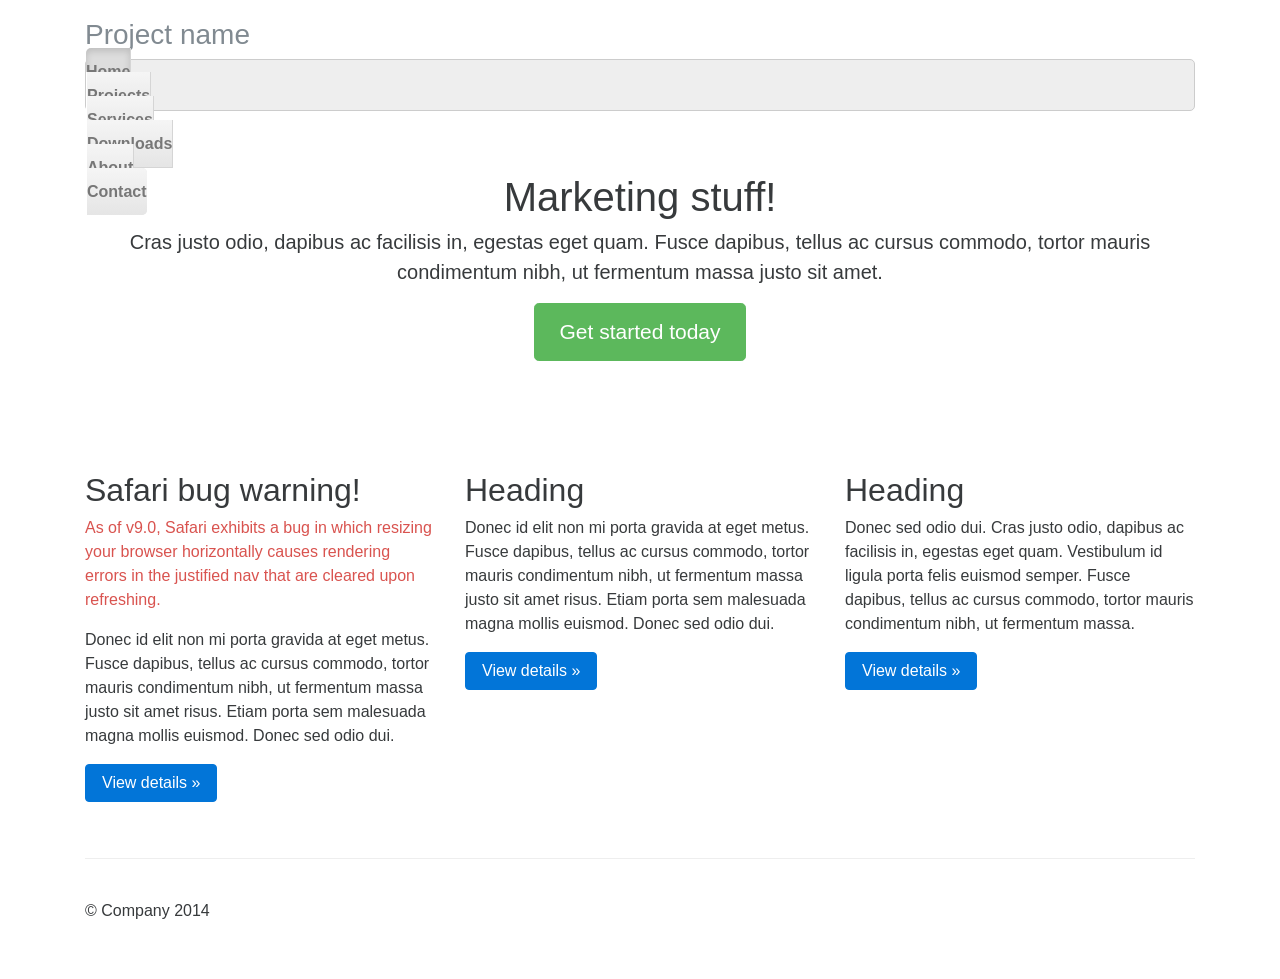
<file: static/css/bootstrap/docs/examples/justified-nav/index.html>
<!DOCTYPE html>
<html lang="en">
  <head>
    <meta charset="utf-8">
    <meta http-equiv="X-UA-Compatible" content="IE=edge">
    <meta name="viewport" content="width=device-width, initial-scale=1, shrink-to-fit=no">
    <!-- The above 3 meta tags *must* come first in the head; any other head content must come *after* these tags -->
    <meta name="description" content="">
    <meta name="author" content="">
    <link rel="icon" href="../../favicon.ico">

    <title>Justified Nav Template for Bootstrap</title>

    <!-- Bootstrap core CSS -->
    <link href="../../dist/css/bootstrap.min.css" rel="stylesheet">

    <!-- Custom styles for this template -->
    <link href="justified-nav.css" rel="stylesheet">
  </head>

  <body>

    <div class="container">

      <!-- The justified navigation menu is meant for single line per list item.
           Multiple lines will require custom code not provided by Bootstrap. -->
      <div class="masthead">
        <h3 class="text-muted">Project name</h3>
        <nav>
          <ul class="nav nav-justified">
            <li class="active"><a href="#">Home</a></li>
            <li><a href="#">Projects</a></li>
            <li><a href="#">Services</a></li>
            <li><a href="#">Downloads</a></li>
            <li><a href="#">About</a></li>
            <li><a href="#">Contact</a></li>
          </ul>
        </nav>
      </div>

      <!-- Jumbotron -->
      <div class="jumbotron">
        <h1>Marketing stuff!</h1>
        <p class="lead">Cras justo odio, dapibus ac facilisis in, egestas eget quam. Fusce dapibus, tellus ac cursus commodo, tortor mauris condimentum nibh, ut fermentum massa justo sit amet.</p>
        <p><a class="btn btn-lg btn-success" href="#" role="button">Get started today</a></p>
      </div>

      <!-- Example row of columns -->
      <div class="row">
        <div class="col-lg-4">
          <h2>Safari bug warning!</h2>
          <p class="text-danger">As of v9.0, Safari exhibits a bug in which resizing your browser horizontally causes rendering errors in the justified nav that are cleared upon refreshing.</p>
          <p>Donec id elit non mi porta gravida at eget metus. Fusce dapibus, tellus ac cursus commodo, tortor mauris condimentum nibh, ut fermentum massa justo sit amet risus. Etiam porta sem malesuada magna mollis euismod. Donec sed odio dui. </p>
          <p><a class="btn btn-primary" href="#" role="button">View details &raquo;</a></p>
        </div>
        <div class="col-lg-4">
          <h2>Heading</h2>
          <p>Donec id elit non mi porta gravida at eget metus. Fusce dapibus, tellus ac cursus commodo, tortor mauris condimentum nibh, ut fermentum massa justo sit amet risus. Etiam porta sem malesuada magna mollis euismod. Donec sed odio dui. </p>
          <p><a class="btn btn-primary" href="#" role="button">View details &raquo;</a></p>
       </div>
        <div class="col-lg-4">
          <h2>Heading</h2>
          <p>Donec sed odio dui. Cras justo odio, dapibus ac facilisis in, egestas eget quam. Vestibulum id ligula porta felis euismod semper. Fusce dapibus, tellus ac cursus commodo, tortor mauris condimentum nibh, ut fermentum massa.</p>
          <p><a class="btn btn-primary" href="#" role="button">View details &raquo;</a></p>
        </div>
      </div>

      <!-- Site footer -->
      <footer class="footer">
        <p>&copy; Company 2014</p>
      </footer>

    </div> <!-- /container -->


    <!-- Bootstrap core JavaScript
    ================================================== -->
    <!-- Placed at the end of the document so the pages load faster -->
    <!-- IE10 viewport hack for Surface/desktop Windows 8 bug -->
    <script src="../../assets/js/ie10-viewport-bug-workaround.js"></script>
  </body>
</html>
</file>
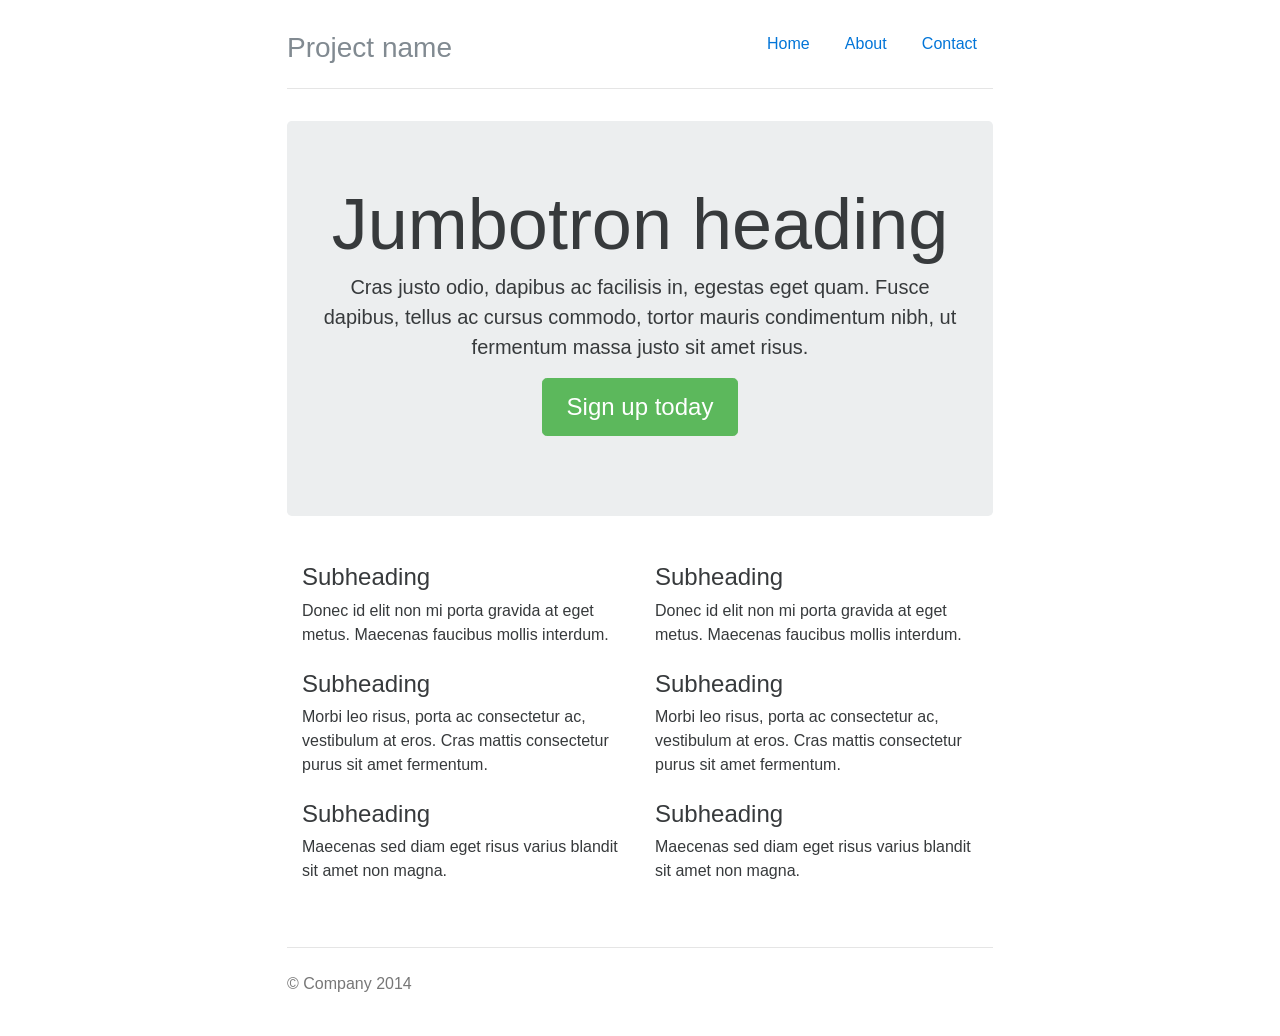
<file: static/css/bootstrap/docs/examples/narrow-jumbotron/index.html>
<!DOCTYPE html>
<html lang="en">
  <head>
    <meta charset="utf-8">
    <meta http-equiv="X-UA-Compatible" content="IE=edge">
    <meta name="viewport" content="width=device-width, initial-scale=1, shrink-to-fit=no">
    <!-- The above 3 meta tags *must* come first in the head; any other head content must come *after* these tags -->
    <meta name="description" content="">
    <meta name="author" content="">
    <link rel="icon" href="../../favicon.ico">

    <title>Narrow Jumbotron Template for Bootstrap</title>

    <!-- Bootstrap core CSS -->
    <link href="../../dist/css/bootstrap.min.css" rel="stylesheet">

    <!-- Custom styles for this template -->
    <link href="narrow-jumbotron.css" rel="stylesheet">
  </head>

  <body>

    <div class="container">
      <div class="header clearfix">
        <nav>
          <ul class="nav nav-pills pull-xs-right">
            <li class="nav-item active">
              <a class="nav-link" href="#">Home <span class="sr-only">(current)</span></a>
            </li>
            <li class="nav-item">
              <a class="nav-link" href="#">About</a>
            </li>
            <li class="nav-item">
              <a class="nav-link" href="#">Contact</a>
            </li>
          </ul>
        </nav>
        <h3 class="text-muted">Project name</h3>
      </div>

      <div class="jumbotron">
        <h1 class="display-3">Jumbotron heading</h1>
        <p class="lead">Cras justo odio, dapibus ac facilisis in, egestas eget quam. Fusce dapibus, tellus ac cursus commodo, tortor mauris condimentum nibh, ut fermentum massa justo sit amet risus.</p>
        <p><a class="btn btn-lg btn-success" href="#" role="button">Sign up today</a></p>
      </div>

      <div class="row marketing">
        <div class="col-lg-6">
          <h4>Subheading</h4>
          <p>Donec id elit non mi porta gravida at eget metus. Maecenas faucibus mollis interdum.</p>

          <h4>Subheading</h4>
          <p>Morbi leo risus, porta ac consectetur ac, vestibulum at eros. Cras mattis consectetur purus sit amet fermentum.</p>

          <h4>Subheading</h4>
          <p>Maecenas sed diam eget risus varius blandit sit amet non magna.</p>
        </div>

        <div class="col-lg-6">
          <h4>Subheading</h4>
          <p>Donec id elit non mi porta gravida at eget metus. Maecenas faucibus mollis interdum.</p>

          <h4>Subheading</h4>
          <p>Morbi leo risus, porta ac consectetur ac, vestibulum at eros. Cras mattis consectetur purus sit amet fermentum.</p>

          <h4>Subheading</h4>
          <p>Maecenas sed diam eget risus varius blandit sit amet non magna.</p>
        </div>
      </div>

      <footer class="footer">
        <p>&copy; Company 2014</p>
      </footer>

    </div> <!-- /container -->


    <!-- Bootstrap core JavaScript
    ================================================== -->
    <!-- Placed at the end of the document so the pages load faster -->
    <!-- IE10 viewport hack for Surface/desktop Windows 8 bug -->
    <script src="../../assets/js/ie10-viewport-bug-workaround.js"></script>
  </body>
</html>
</file>
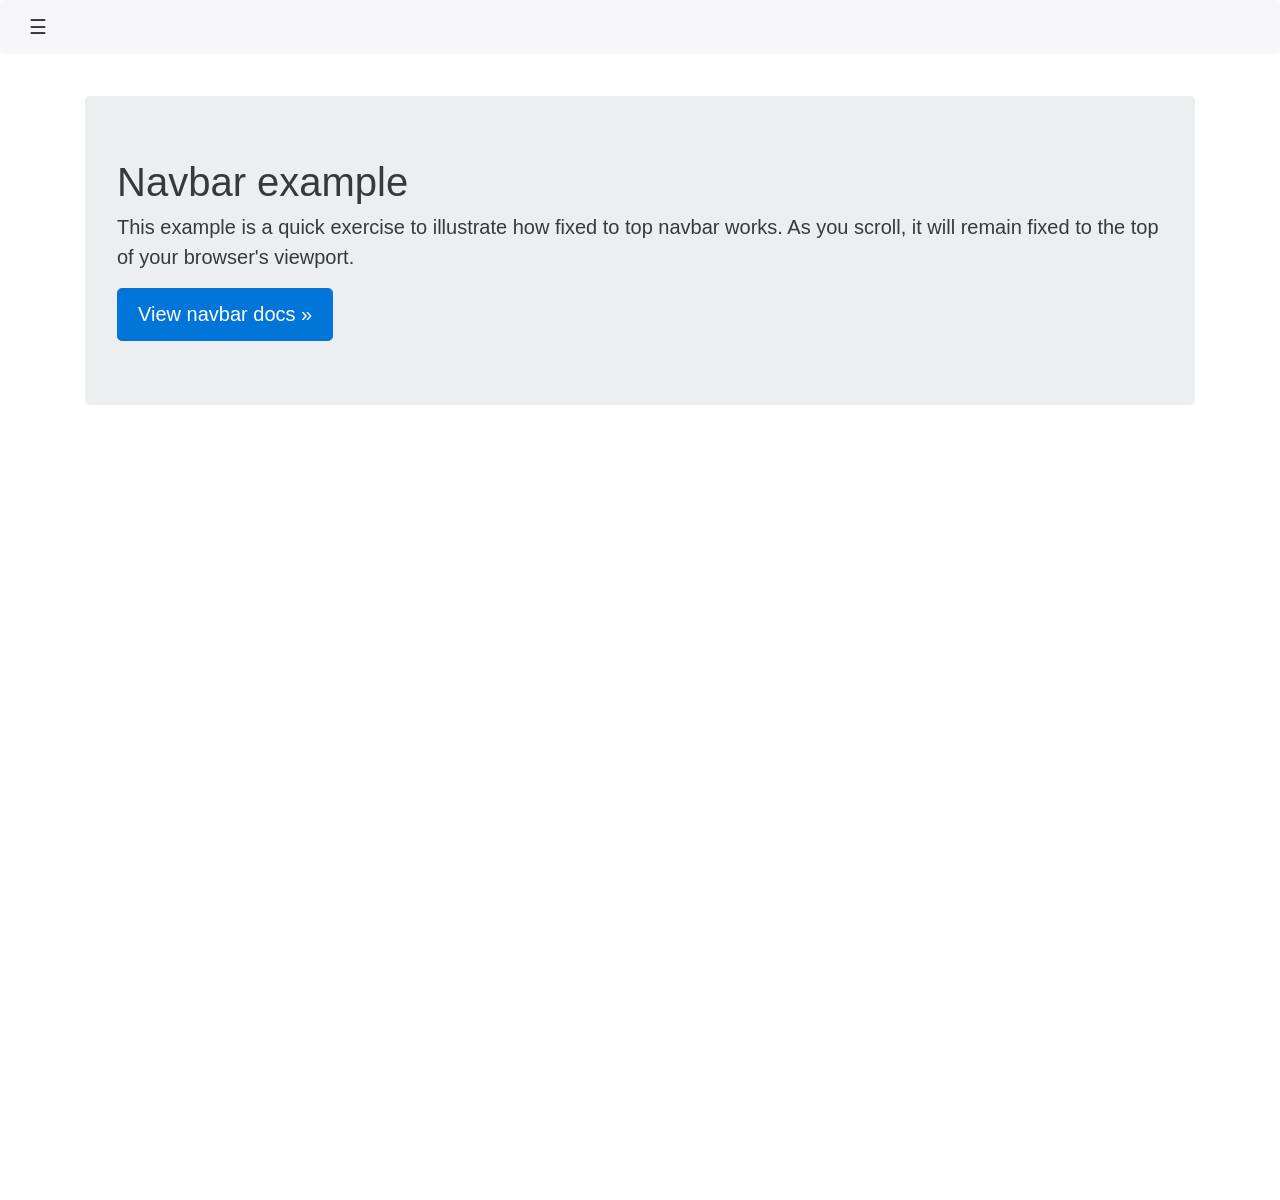
<file: static/css/bootstrap/docs/examples/navbar-top-fixed/index.html>
<!DOCTYPE html>
<html lang="en">
  <head>
    <meta charset="utf-8">
    <meta http-equiv="X-UA-Compatible" content="IE=edge">
    <meta name="viewport" content="width=device-width, initial-scale=1, shrink-to-fit=no">
    <meta name="description" content="">
    <meta name="author" content="">
    <link rel="icon" href="../../favicon.ico">

    <title>Fixed top navbar example for Bootstrap</title>

    <!-- Bootstrap core CSS -->
    <link href="../../dist/css/bootstrap.min.css" rel="stylesheet">

    <!-- Custom styles for this template -->
    <link href="navbar-top-fixed.css" rel="stylesheet">
  </head>

  <body>

    <div class="pos-f-t">
      <div class="collapse" id="navbar-header">
        <div class="container-fluid bg-inverse p-a-1">
          <h3>Collapsed content</h3>
          <p>Toggleable via the navbar brand.</p>
        </div>
      </div>
      <div class="navbar navbar-light bg-faded navbar-static-top">
        <button class="navbar-toggler" type="button" data-toggle="collapse" data-target="#navbar-header">
          &#9776;
        </button>
      </div>
    </div>

    <div class="container">
      <div class="jumbotron">
        <h1>Navbar example</h1>
        <p class="lead">This example is a quick exercise to illustrate how fixed to top navbar works. As you scroll, it will remain fixed to the top of your browser's viewport.</p>
        <a class="btn btn-lg btn-primary" href="../../components/#navbar" role="button">View navbar docs &raquo;</a>
      </div>
    </div>


    <!-- Bootstrap core JavaScript
    ================================================== -->
    <!-- Placed at the end of the document so the pages load faster -->
    <script src="https://ajax.googleapis.com/ajax/libs/jquery/2.1.4/jquery.min.js"></script>
    <script>window.jQuery || document.write('<script src="../../assets/js/vendor/jquery.min.js"><\/script>')</script>
    <script src="../../dist/js/bootstrap.min.js"></script>
    <!-- IE10 viewport hack for Surface/desktop Windows 8 bug -->
    <script src="../../assets/js/ie10-viewport-bug-workaround.js"></script>
  </body>
</html>
</file>
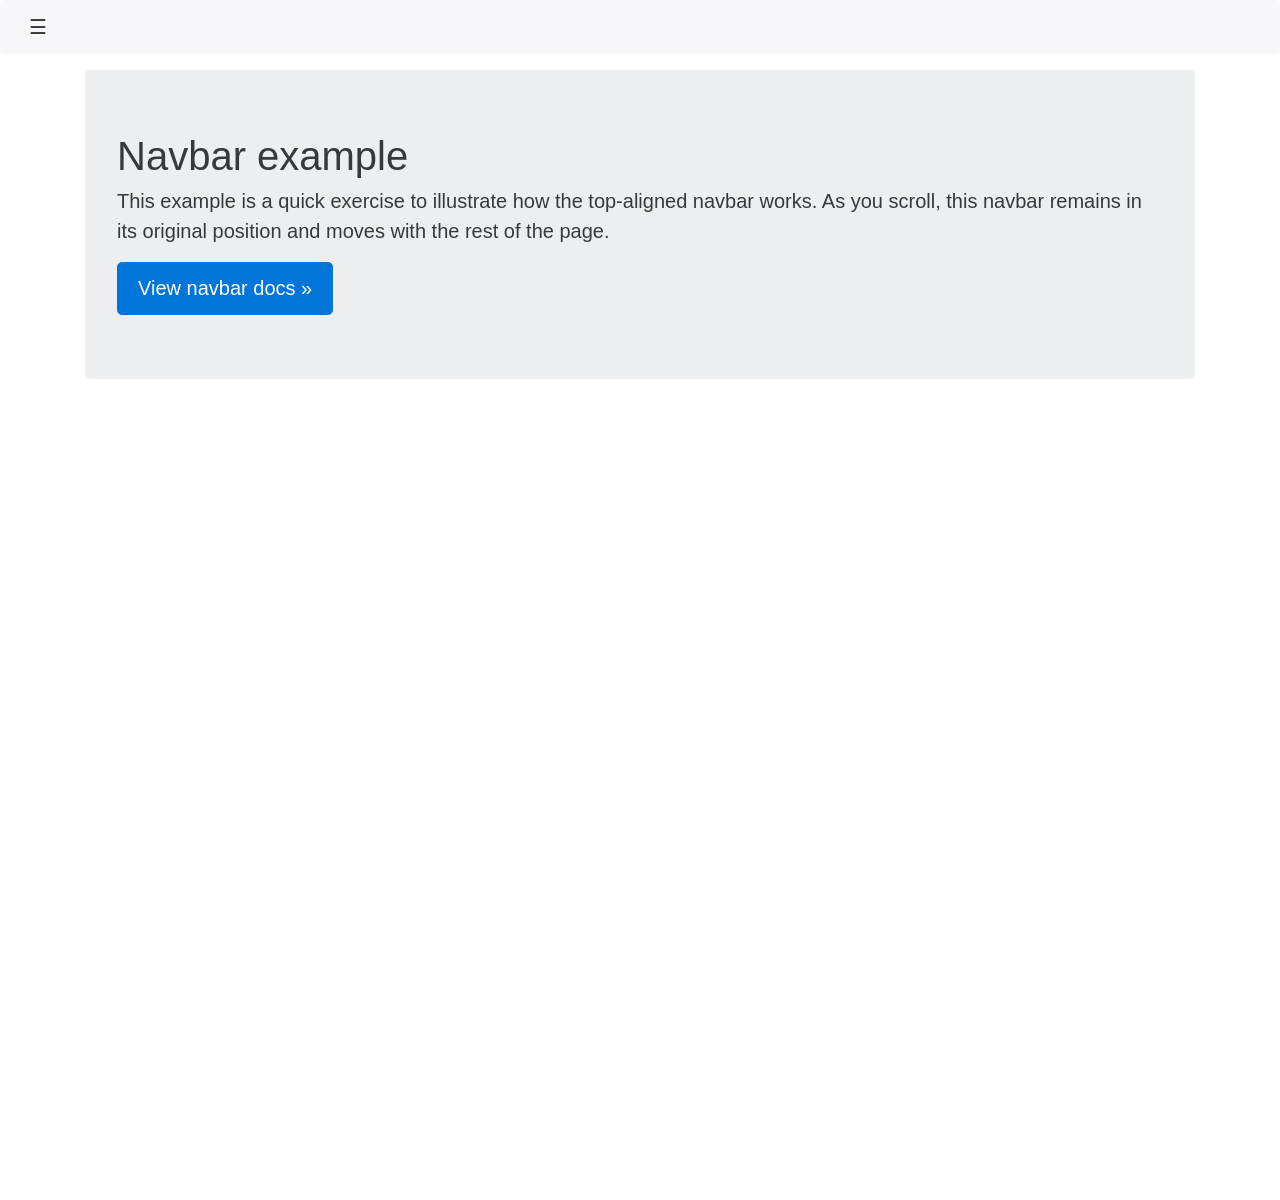
<file: static/css/bootstrap/docs/examples/navbar-top/index.html>
<!DOCTYPE html>
<html lang="en">
  <head>
    <meta charset="utf-8">
    <meta http-equiv="X-UA-Compatible" content="IE=edge">
    <meta name="viewport" content="width=device-width, initial-scale=1, shrink-to-fit=no">
    <meta name="description" content="">
    <meta name="author" content="">
    <link rel="icon" href="../../favicon.ico">

    <title>Top navbar example for Bootstrap</title>

    <!-- Bootstrap core CSS -->
    <link href="../../dist/css/bootstrap.min.css" rel="stylesheet">

    <!-- Custom styles for this template -->
    <link href="navbar-top.css" rel="stylesheet">
  </head>

  <body>

    <div class="collapse" id="navbar-header">
      <div class="container-fluid bg-inverse p-a-1">
        <h3>Collapsed content</h3>
        <p>Toggleable via the navbar brand.</p>
      </div>
    </div>
    <div class="navbar navbar-light bg-faded navbar-static-top m-b-1">
      <button class="navbar-toggler" type="button" data-toggle="collapse" data-target="#navbar-header">
        &#9776;
      </button>
    </div>

    <div class="container">
      <div class="jumbotron">
        <h1>Navbar example</h1>
        <p class="lead">This example is a quick exercise to illustrate how the top-aligned navbar works. As you scroll, this navbar remains in its original position and moves with the rest of the page.</p>
        <a class="btn btn-lg btn-primary" href="../../components/#navbar" role="button">View navbar docs &raquo;</a>
      </div>
    </div>


    <!-- Bootstrap core JavaScript
    ================================================== -->
    <!-- Placed at the end of the document so the pages load faster -->
    <script src="https://ajax.googleapis.com/ajax/libs/jquery/2.1.4/jquery.min.js"></script>
    <script>window.jQuery || document.write('<script src="../../assets/js/vendor/jquery.min.js"><\/script>')</script>
    <script src="../../dist/js/bootstrap.min.js"></script>
    <!-- IE10 viewport hack for Surface/desktop Windows 8 bug -->
    <script src="../../assets/js/ie10-viewport-bug-workaround.js"></script>
  </body>
</html>
</file>
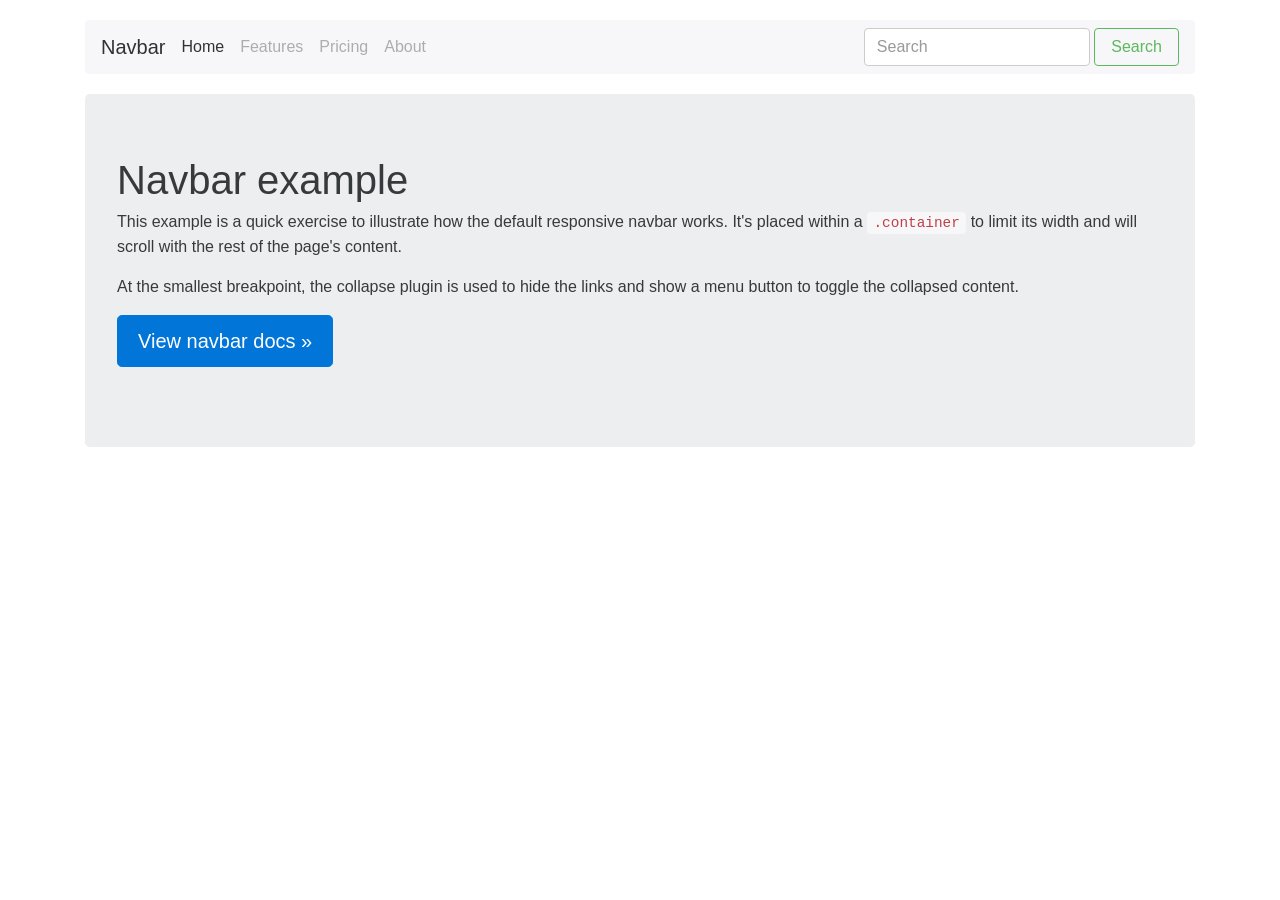
<file: static/css/bootstrap/docs/examples/navbar/index.html>
<!DOCTYPE html>
<html lang="en">
  <head>
    <meta charset="utf-8">
    <meta http-equiv="X-UA-Compatible" content="IE=edge">
    <meta name="viewport" content="width=device-width, initial-scale=1, shrink-to-fit=no">
    <!-- The above 3 meta tags *must* come first in the head; any other head content must come *after* these tags -->
    <meta name="description" content="">
    <meta name="author" content="">
    <link rel="icon" href="../../favicon.ico">

    <title>Navbar Template for Bootstrap</title>

    <!-- Bootstrap core CSS -->
    <link href="../../dist/css/bootstrap.min.css" rel="stylesheet">

    <!-- Custom styles for this template -->
    <link href="navbar.css" rel="stylesheet">
  </head>

  <body>

    <div class="container">
      <nav class="navbar navbar-light bg-faded">
        <button class="navbar-toggler hidden-sm-up" type="button" data-toggle="collapse" data-target="#navbar-header" aria-controls="navbar-header">
          &#9776;
        </button>
        <div class="collapse navbar-toggleable-xs" id="navbar-header">
          <a class="navbar-brand" href="#">Navbar</a>
          <ul class="nav navbar-nav">
            <li class="nav-item active">
              <a class="nav-link" href="#">Home <span class="sr-only">(current)</span></a>
            </li>
            <li class="nav-item">
              <a class="nav-link" href="#">Features</a>
            </li>
            <li class="nav-item">
              <a class="nav-link" href="#">Pricing</a>
            </li>
            <li class="nav-item">
              <a class="nav-link" href="#">About</a>
            </li>
          </ul>
          <form class="form-inline pull-xs-right">
            <input class="form-control" type="text" placeholder="Search">
            <button class="btn btn-success-outline" type="submit">Search</button>
          </form>
        </div>
      </nav> <!-- /navbar -->

      <!-- Main component for a primary marketing message or call to action -->
      <div class="jumbotron">
        <h1>Navbar example</h1>
        <p>This example is a quick exercise to illustrate how the default responsive navbar works. It's placed within a <code>.container</code> to limit its width and will scroll with the rest of the page's content.</p>
        <p>At the smallest breakpoint, the collapse plugin is used to hide the links and show a menu button to toggle the collapsed content.</p>
        <p>
          <a class="btn btn-lg btn-primary" href="../../components/navbar" role="button">View navbar docs &raquo;</a>
        </p>
      </div>

    </div> <!-- /container -->


    <!-- Bootstrap core JavaScript
    ================================================== -->
    <!-- Placed at the end of the document so the pages load faster -->
    <script src="https://ajax.googleapis.com/ajax/libs/jquery/2.1.4/jquery.min.js"></script>
    <script>window.jQuery || document.write('<script src="../../assets/js/vendor/jquery.min.js"><\/script>')</script>
    <script src="../../dist/js/bootstrap.min.js"></script>
    <!-- IE10 viewport hack for Surface/desktop Windows 8 bug -->
    <script src="../../assets/js/ie10-viewport-bug-workaround.js"></script>
  </body>
</html>
</file>
<file: static/css/bootstrap/docs/examples/album/album.css>
body {
  min-height: 75rem; /* Can be removed; just added for demo purposes */
}

.navbar {
  margin-bottom: 0;
}

.navbar-collapse .container-fluid {
  padding: 2rem 2.5rem;
  border-bottom: 1px solid #55595c;
}

.navbar-collapse h4 {
  color: #818a91;
}

.navbar-collapse .text-muted {
  color: #818a91;
}

.about {
  float: left;
  max-width: 30rem;
  margin-right: 3rem;
}

.social a {
  font-weight: 500;
  color: #eceeef;
}
.social a:hover {
  color: #fff;
}

.jumbotron {
  padding-top: 6rem;
  padding-bottom: 6rem;
  margin-bottom: 0;
  background-color: #fff;
}

.jumbotron p:last-child {
  margin-bottom: 0;
}

.jumbotron-heading {
  font-weight: 300;
}

.jumbotron .container {
  max-width: 40rem;
}

.album {
  min-height: 50rem; /* Can be removed; just added for demo purposes */
  padding-top: 3rem;
  padding-bottom: 3rem;
  background-color: #f7f7f7;
}

.card {
  float: left;
  width: 33.333%;
  padding: .75rem;
  margin-bottom: 2rem;
  border: 0;
}

.card > img {
  margin-bottom: .75rem;
}

.card-text {
  font-size: 85%;
}

footer {
  padding-top: 3rem;
  padding-bottom: 3rem;
}

footer p {
  margin-bottom: .25rem;
}
</file>
<file: static/css/bootstrap/docs/examples/blog/blog.css>
/*
 * Globals
 */

@media (min-width: 48em) {
  html {
    font-size: 18px;
  }
}

body {
  font-family: Georgia, "Times New Roman", Times, serif;
  color: #555;
}

h1, .h1,
h2, .h2,
h3, .h3,
h4, .h4,
h5, .h5,
h6, .h6 {
  font-family: "Helvetica Neue", Helvetica, Arial, sans-serif;
  font-weight: normal;
  color: #333;
}


/*
 * Override Bootstrap's default container.
 */

.container {
  max-width: 60rem;
}


/*
 * Masthead for nav
 */

.blog-masthead {
  margin-bottom: 3rem;
  background-color: #428bca;
  -webkit-box-shadow: inset 0 -.1rem .25rem rgba(0,0,0,.1);
          box-shadow: inset 0 -.1rem .25rem rgba(0,0,0,.1);
}

/* Nav links */
.nav-link {
  position: relative;
  padding: 1rem;
  font-weight: 500;
  color: #cdddeb;
}
.nav-link:hover,
.nav-link:focus {
  color: #fff;
  background-color: transparent;
}

/* Active state gets a caret at the bottom */
.nav-link.active {
  color: #fff;
}
.nav-link.active:after {
  position: absolute;
  bottom: 0;
  left: 50%;
  width: 0;
  height: 0;
  margin-left: -.3rem;
  vertical-align: middle;
  content: "";
  border-right: .3rem solid transparent;
  border-bottom: .3rem solid;
  border-left: .3rem solid transparent;
}


/*
 * Blog name and description
 */

.blog-header {
  padding-bottom: 1.25rem;
  margin-bottom: 2rem;
  border-bottom: .05rem solid #eee;
}
.blog-title {
  margin-bottom: 0;
  font-size: 2rem;
  font-weight: normal;
}
.blog-description {
  font-size: 1.1rem;
  color: #999;
}

@media (min-width: 40em) {
  .blog-title {
    font-size: 3.5rem;
  }
}


/*
 * Main column and sidebar layout
 */

/* Sidebar modules for boxing content */
.sidebar-module {
  padding: 1rem;
  /*margin: 0 -1rem 1rem;*/
}
.sidebar-module-inset {
  padding: 1rem;
  background-color: #f5f5f5;
  border-radius: .25rem;
}
.sidebar-module-inset p:last-child,
.sidebar-module-inset ul:last-child,
.sidebar-module-inset ol:last-child {
  margin-bottom: 0;
}


/* Pagination */
.pager {
  margin-bottom: 4rem;
  text-align: left;
}
.pager > li > a {
  width: 8rem;
  padding: .75rem 1.25rem;
  text-align: center;
  border-radius: 2rem;
}


/*
 * Blog posts
 */

.blog-post {
  margin-bottom: 4rem;
}
.blog-post-title {
  margin-bottom: .25rem;
  font-size: 2.5rem;
}
.blog-post-meta {
  margin-bottom: 1.25rem;
  color: #999;
}


/*
 * Footer
 */

.blog-footer {
  padding: 2.5rem 0;
  color: #999;
  text-align: center;
  background-color: #f9f9f9;
  border-top: .05rem solid #e5e5e5;
}
.blog-footer p:last-child {
  margin-bottom: 0;
}
</file>
<file: static/css/bootstrap/docs/examples/carousel/carousel.css>
/* GLOBAL STYLES
-------------------------------------------------- */
/* Padding below the footer and lighter body text */

body {
  padding-bottom: 3rem;
  color: #5a5a5a;
}


/* CUSTOMIZE THE CAROUSEL
-------------------------------------------------- */

/* Carousel base class */
.carousel {
  margin-bottom: 4rem;
}
/* Since positioning the image, we need to help out the caption */
.carousel-caption {
  z-index: 10;
}

/* Declare heights because of positioning of img element */
.carousel-item {
  height: 32rem;
  background-color: #777;
}
.carousel-item > img {
  position: absolute;
  top: 0;
  left: 0;
  min-width: 100%;
  height: 32rem;
}

.carousel-indicators {
  top: 1.5rem;
  right: 1.5rem;
  bottom: auto;
  left: auto;
  width: 1rem;
  margin-left: 0;
}

.carousel-indicators > li {
  margin-bottom: .25rem;
}


/* MARKETING CONTENT
-------------------------------------------------- */

/* Center align the text within the three columns below the carousel */
.marketing .col-lg-4 {
  margin-bottom: 1.5rem;
  text-align: center;
}
.marketing h2 {
  font-weight: normal;
}
.marketing .col-lg-4 p {
  margin-right: .75rem;
  margin-left: .75rem;
}


/* Featurettes
------------------------- */

.featurette-divider {
  margin: 5rem 0; /* Space out the Bootstrap <hr> more */
}

/* Thin out the marketing headings */
.featurette-heading {
  font-weight: 300;
  line-height: 1;
  letter-spacing: -.05rem;
}


/* RESPONSIVE CSS
-------------------------------------------------- */

@media (min-width: 40em) {
  /* Bump up size of carousel content */
  .carousel-caption p {
    margin-bottom: 1.25rem;
    font-size: 1.25rem;
    line-height: 1.4;
  }

  .featurette-heading {
    font-size: 50px;
  }
}

@media (min-width: 62em) {
  .featurette-heading {
    margin-top: 7rem;
  }
}
</file>
<file: static/css/bootstrap/docs/examples/cover/cover.css>
/*
 * Globals
 */

/* Links */
a,
a:focus,
a:hover {
  color: #fff;
}

/* Custom default button */
.btn-secondary,
.btn-secondary:hover,
.btn-secondary:focus {
  color: #333;
  text-shadow: none; /* Prevent inheritance from `body` */
  background-color: #fff;
  border: .05rem solid #fff;
}


/*
 * Base structure
 */

html,
body {
  height: 100%;
  background-color: #333;
}
body {
  color: #fff;
  text-align: center;
  text-shadow: 0 .05rem .1rem rgba(0,0,0,.5);
}

/* Extra markup and styles for table-esque vertical and horizontal centering */
.site-wrapper {
  display: table;
  width: 100%;
  height: 100%; /* For at least Firefox */
  min-height: 100%;
  -webkit-box-shadow: inset 0 0 5rem rgba(0,0,0,.5);
          box-shadow: inset 0 0 5rem rgba(0,0,0,.5);
}
.site-wrapper-inner {
  display: table-cell;
  vertical-align: top;
}
.cover-container {
  margin-right: auto;
  margin-left: auto;
}

/* Padding for spacing */
.inner {
  padding: 2rem;
}


/*
 * Header
 */

.masthead {
  margin-bottom: 2rem;
}

.masthead-brand {
  margin-bottom: 0;
}

.nav-masthead .nav-link {
  padding: .25rem 0;
  font-weight: bold;
  color: rgba(255,255,255,.5);
  background-color: transparent;
  border-bottom: .25rem solid transparent;
}

.nav-masthead .nav-link:hover,
.nav-masthead .nav-link:focus {
  border-bottom-color: rgba(255,255,255,.25);
}

.nav-masthead .nav-link + .nav-link {
  margin-left: 1rem;
}

.nav-masthead .active {
  color: #fff;
  border-bottom-color: #fff;
}

@media (min-width: 48em) {
  .masthead-brand {
    float: left;
  }
  .nav-masthead {
    float: right;
  }
}


/*
 * Cover
 */

.cover {
  padding: 0 1.5rem;
}
.cover .btn-lg {
  padding: .75rem 1.25rem;
  font-weight: bold;
}


/*
 * Footer
 */

.mastfoot {
  color: rgba(255,255,255,.5);
}


/*
 * Affix and center
 */

@media (min-width: 40em) {
  /* Pull out the header and footer */
  .masthead {
    position: fixed;
    top: 0;
  }
  .mastfoot {
    position: fixed;
    bottom: 0;
  }
  /* Start the vertical centering */
  .site-wrapper-inner {
    vertical-align: middle;
  }
  /* Handle the widths */
  .masthead,
  .mastfoot,
  .cover-container {
    width: 100%; /* Must be percentage or pixels for horizontal alignment */
  }
}

@media (min-width: 62em) {
  .masthead,
  .mastfoot,
  .cover-container {
    width: 42rem;
  }
}
</file>
<file: static/css/bootstrap/docs/examples/dashboard/dashboard.css>
/*
 * Base structure
 */

/* Move down content because we have a fixed navbar that is 50px tall */
body {
  padding-top: 50px;
}


/*
 * Global add-ons
 */

.sub-header {
  padding-bottom: 10px;
  border-bottom: 1px solid #eee;
}

/*
 * Top navigation
 * Hide default border to remove 1px line.
 */
.navbar-fixed-top {
  border: 0;
}

/*
 * Sidebar
 */

/* Hide for mobile, show later */
.sidebar {
  display: none;
}
@media (min-width: 768px) {
  .sidebar {
    position: fixed;
    top: 51px;
    bottom: 0;
    left: 0;
    z-index: 1000;
    display: block;
    padding: 20px;
    overflow-x: hidden;
    overflow-y: auto; /* Scrollable contents if viewport is shorter than content. */
    background-color: #f5f5f5;
    border-right: 1px solid #eee;
  }
}

/* Sidebar navigation */
.nav-sidebar {
  margin-right: -21px; /* 20px padding + 1px border */
  margin-bottom: 20px;
  margin-left: -20px;
}
.nav-sidebar > li > a {
  padding-right: 20px;
  padding-left: 20px;
}
.nav-sidebar > .active > a,
.nav-sidebar > .active > a:hover,
.nav-sidebar > .active > a:focus {
  color: #fff;
  background-color: #428bca;
}


/*
 * Main content
 */

.main {
  padding: 20px;
}
@media (min-width: 768px) {
  .main {
    padding-right: 40px;
    padding-left: 40px;
  }
}
.main .page-header {
  margin-top: 0;
}


/*
 * Placeholder dashboard ideas
 */

.placeholders {
  margin-bottom: 30px;
  text-align: center;
}
.placeholders h4 {
  margin-bottom: 0;
}
.placeholder {
  margin-bottom: 20px;
}
.placeholder img {
  display: inline-block;
  border-radius: 50%;
}
</file>
<file: static/css/bootstrap/docs/examples/grid/grid.css>
body {
  padding-top: 2rem;
  padding-bottom: 2rem;
}

h3 {
  margin-top: 2rem;
}

.row {
  margin-bottom: 1rem;
}
.row .row {
  margin-top: 1rem;
  margin-bottom: 0;
}
[class*="col-"] {
  padding-top: 1rem;
  padding-bottom: 1rem;
  background-color: rgba(86,61,124,.15);
  border: 1px solid rgba(86,61,124,.2);
}

hr {
  margin-top: 2rem;
  margin-bottom: 2rem;
}
</file>
<file: static/css/bootstrap/docs/examples/jumbotron/jumbotron.css>
/* Move down content because we have a fixed navbar that is 50px tall */
body {
  padding-bottom: 2rem;
}
</file>
<file: static/css/bootstrap/docs/examples/justified-nav/justified-nav.css>
body {
  padding-top: 20px;
}

.footer {
  padding-top: 40px;
  padding-bottom: 40px;
  margin-top: 40px;
  border-top: 1px solid #eee;
}

/* Main marketing message and sign up button */
.jumbotron {
  text-align: center;
  background-color: transparent;
}
.jumbotron .btn {
  padding: 14px 24px;
  font-size: 21px;
}

/* Customize the nav-justified links to be fill the entire space of the .navbar */

.nav-justified {
  background-color: #eee;
  border: 1px solid #ccc;
  border-radius: 5px;
}
.nav-justified > li > a {
  padding-top: 15px;
  padding-bottom: 15px;
  margin-bottom: 0;
  font-weight: bold;
  color: #777;
  text-align: center;
  background-color: #e5e5e5; /* Old browsers */
  background-image: -webkit-gradient(linear, left top, left bottom, from(#f5f5f5), to(#e5e5e5));
  background-image: -webkit-linear-gradient(top, #f5f5f5 0%, #e5e5e5 100%);
  background-image:      -o-linear-gradient(top, #f5f5f5 0%, #e5e5e5 100%);
  background-image: -webkit-gradient(linear, left top, left bottom, from(#f5f5f5),to(#e5e5e5));
  background-image: -webkit-linear-gradient(top, #f5f5f5 0%,#e5e5e5 100%);
  background-image:      -o-linear-gradient(top, #f5f5f5 0%,#e5e5e5 100%);
  background-image:         linear-gradient(to bottom, #f5f5f5 0%,#e5e5e5 100%);
  filter: progid:DXImageTransform.Microsoft.gradient( startColorstr='#f5f5f5', endColorstr='#e5e5e5',GradientType=0 ); /* IE6-9 */
  background-repeat: repeat-x; /* Repeat the gradient */
  border-bottom: 1px solid #d5d5d5;
}
.nav-justified > .active > a,
.nav-justified > .active > a:hover,
.nav-justified > .active > a:focus {
  background-color: #ddd;
  background-image: none;
  -webkit-box-shadow: inset 0 3px 7px rgba(0,0,0,.15);
          box-shadow: inset 0 3px 7px rgba(0,0,0,.15);
}
.nav-justified > li:first-child > a {
  border-radius: 5px 5px 0 0;
}
.nav-justified > li:last-child > a {
  border-bottom: 0;
  border-radius: 0 0 5px 5px;
}

@media (min-width: 768px) {
  .nav-justified {
    max-height: 52px;
  }
  .nav-justified > li > a {
    border-right: 1px solid #d5d5d5;
    border-left: 1px solid #fff;
  }
  .nav-justified > li:first-child > a {
    border-left: 0;
    border-radius: 5px 0 0 5px;
  }
  .nav-justified > li:last-child > a {
    border-right: 0;
    border-radius: 0 5px 5px 0;
  }
}

/* Responsive: Portrait tablets and up */
@media screen and (min-width: 768px) {
  /* Remove the padding we set earlier */
  .masthead,
  .marketing,
  .footer {
    padding-right: 0;
    padding-left: 0;
  }
}
</file>
<file: static/css/bootstrap/docs/examples/narrow-jumbotron/narrow-jumbotron.css>
/* Space out content a bit */
body {
  padding-top: 1.5rem;
  padding-bottom: 1.5rem;
}

/* Everything but the jumbotron gets side spacing for mobile first views */
.header,
.marketing,
.footer {
  padding-right: 1rem;
  padding-left: 1rem;
}

/* Custom page header */
.header {
  padding-bottom: 1rem;
  border-bottom: .05rem solid #e5e5e5;
}
/* Make the masthead heading the same height as the navigation */
.header h3 {
  margin-top: 0;
  margin-bottom: 0;
  line-height: 3rem;
}

/* Custom page footer */
.footer {
  padding-top: 1.5rem;
  color: #777;
  border-top: .05rem solid #e5e5e5;
}

/* Customize container */
@media (min-width: 48em) {
  .container {
    max-width: 46rem;
  }
}
.container-narrow > hr {
  margin: 2rem 0;
}

/* Main marketing message and sign up button */
.jumbotron {
  text-align: center;
  border-bottom: .05rem solid #e5e5e5;
}
.jumbotron .btn {
  padding: .75rem 1.5rem;
  font-size: 1.5rem;
}

/* Supporting marketing content */
.marketing {
  margin: 3rem 0;
}
.marketing p + h4 {
  margin-top: 1.5rem;
}

/* Responsive: Portrait tablets and up */
@media screen and (min-width: 48em) {
  /* Remove the padding we set earlier */
  .header,
  .marketing,
  .footer {
    padding-right: 0;
    padding-left: 0;
  }
  /* Space out the masthead */
  .header {
    margin-bottom: 2rem;
  }
  /* Remove the bottom border on the jumbotron for visual effect */
  .jumbotron {
    border-bottom: 0;
  }
}
</file>
<file: static/css/bootstrap/docs/examples/navbar-top-fixed/navbar-top-fixed.css>
body {
  /* Show it's not fixed to the top */
  min-height: 75rem;
  padding-top: 6rem;
}
</file>
<file: static/css/bootstrap/docs/examples/navbar-top/navbar-top.css>
/* Show it's not fixed to the top */
body {
  min-height: 75rem;
}
</file>
<file: static/css/bootstrap/docs/examples/navbar/navbar.css>
body {
  padding-top: 20px;
  padding-bottom: 20px;
}

.navbar {
  margin-bottom: 20px;
}
</file>
<file: static/css/bootstrap/js/tests/vendor/qunit.css>
/*!
 * QUnit 1.20.0
 * http://qunitjs.com/
 *
 * Copyright jQuery Foundation and other contributors
 * Released under the MIT license
 * http://jquery.org/license
 *
 * Date: 2015-10-27T17:53Z
 */

/** Font Family and Sizes */

#qunit-tests, #qunit-header, #qunit-banner, #qunit-testrunner-toolbar, #qunit-filteredTest, #qunit-userAgent, #qunit-testresult {
	font-family: "Helvetica Neue Light", "HelveticaNeue-Light", "Helvetica Neue", Calibri, Helvetica, Arial, sans-serif;
}

#qunit-testrunner-toolbar, #qunit-filteredTest, #qunit-userAgent, #qunit-testresult, #qunit-tests li { font-size: small; }
#qunit-tests { font-size: smaller; }


/** Resets */

#qunit-tests, #qunit-header, #qunit-banner, #qunit-filteredTest, #qunit-userAgent, #qunit-testresult, #qunit-modulefilter {
	margin: 0;
	padding: 0;
}


/** Header */

#qunit-header {
	padding: 0.5em 0 0.5em 1em;

	color: #8699A4;
	background-color: #0D3349;

	font-size: 1.5em;
	line-height: 1em;
	font-weight: 400;

	border-radius: 5px 5px 0 0;
}

#qunit-header a {
	text-decoration: none;
	color: #C2CCD1;
}

#qunit-header a:hover,
#qunit-header a:focus {
	color: #FFF;
}

#qunit-testrunner-toolbar label {
	display: inline-block;
	padding: 0 0.5em 0 0.1em;
}

#qunit-banner {
	height: 5px;
}

#qunit-testrunner-toolbar {
	padding: 0.5em 1em 0.5em 1em;
	color: #5E740B;
	background-color: #EEE;
	overflow: hidden;
}

#qunit-filteredTest {
	padding: 0.5em 1em 0.5em 1em;
	background-color: #F4FF77;
	color: #366097;
}

#qunit-userAgent {
	padding: 0.5em 1em 0.5em 1em;
	background-color: #2B81AF;
	color: #FFF;
	text-shadow: rgba(0, 0, 0, 0.5) 2px 2px 1px;
}

#qunit-modulefilter-container {
	float: right;
	padding: 0.2em;
}

.qunit-url-config {
	display: inline-block;
	padding: 0.1em;
}

.qunit-filter {
	display: block;
	float: right;
	margin-left: 1em;
}

/** Tests: Pass/Fail */

#qunit-tests {
	list-style-position: inside;
}

#qunit-tests li {
	padding: 0.4em 1em 0.4em 1em;
	border-bottom: 1px solid #FFF;
	list-style-position: inside;
}

#qunit-tests > li {
	display: none;
}

#qunit-tests li.running,
#qunit-tests li.pass,
#qunit-tests li.fail,
#qunit-tests li.skipped {
	display: list-item;
}

#qunit-tests.hidepass li.running,
#qunit-tests.hidepass li.pass {
	visibility: hidden;
	position: absolute;
	width:   0;
	height:  0;
	padding: 0;
	border:  0;
	margin:  0;
}

#qunit-tests li strong {
	cursor: pointer;
}

#qunit-tests li.skipped strong {
	cursor: default;
}

#qunit-tests li a {
	padding: 0.5em;
	color: #C2CCD1;
	text-decoration: none;
}

#qunit-tests li p a {
	padding: 0.25em;
	color: #6B6464;
}
#qunit-tests li a:hover,
#qunit-tests li a:focus {
	color: #000;
}

#qunit-tests li .runtime {
	float: right;
	font-size: smaller;
}

.qunit-assert-list {
	margin-top: 0.5em;
	padding: 0.5em;

	background-color: #FFF;

	border-radius: 5px;
}

.qunit-source {
	margin: 0.6em 0 0.3em;
}

.qunit-collapsed {
	display: none;
}

#qunit-tests table {
	border-collapse: collapse;
	margin-top: 0.2em;
}

#qunit-tests th {
	text-align: right;
	vertical-align: top;
	padding: 0 0.5em 0 0;
}

#qunit-tests td {
	vertical-align: top;
}

#qunit-tests pre {
	margin: 0;
	white-space: pre-wrap;
	word-wrap: break-word;
}

#qunit-tests del {
	background-color: #E0F2BE;
	color: #374E0C;
	text-decoration: none;
}

#qunit-tests ins {
	background-color: #FFCACA;
	color: #500;
	text-decoration: none;
}

/*** Test Counts */

#qunit-tests b.counts                       { color: #000; }
#qunit-tests b.passed                       { color: #5E740B; }
#qunit-tests b.failed                       { color: #710909; }

#qunit-tests li li {
	padding: 5px;
	background-color: #FFF;
	border-bottom: none;
	list-style-position: inside;
}

/*** Passing Styles */

#qunit-tests li li.pass {
	color: #3C510C;
	background-color: #FFF;
	border-left: 10px solid #C6E746;
}

#qunit-tests .pass                          { color: #528CE0; background-color: #D2E0E6; }
#qunit-tests .pass .test-name               { color: #366097; }

#qunit-tests .pass .test-actual,
#qunit-tests .pass .test-expected           { color: #999; }

#qunit-banner.qunit-pass                    { background-color: #C6E746; }

/*** Failing Styles */

#qunit-tests li li.fail {
	color: #710909;
	background-color: #FFF;
	border-left: 10px solid #EE5757;
	white-space: pre;
}

#qunit-tests > li:last-child {
	border-radius: 0 0 5px 5px;
}

#qunit-tests .fail                          { color: #000; background-color: #EE5757; }
#qunit-tests .fail .test-name,
#qunit-tests .fail .module-name             { color: #000; }

#qunit-tests .fail .test-actual             { color: #EE5757; }
#qunit-tests .fail .test-expected           { color: #008000; }

#qunit-banner.qunit-fail                    { background-color: #EE5757; }

/*** Skipped tests */

#qunit-tests .skipped {
	background-color: #EBECE9;
}

#qunit-tests .qunit-skipped-label {
	background-color: #F4FF77;
	display: inline-block;
	font-style: normal;
	color: #366097;
	line-height: 1.8em;
	padding: 0 0.5em;
	margin: -0.4em 0.4em -0.4em 0;
}

/** Result */

#qunit-testresult {
	padding: 0.5em 1em 0.5em 1em;

	color: #2B81AF;
	background-color: #D2E0E6;

	border-bottom: 1px solid #FFF;
}
#qunit-testresult .module-name {
	font-weight: 700;
}

/** Fixture */

#qunit-fixture {
	position: absolute;
	top: -10000px;
	left: -10000px;
	width: 1000px;
	height: 1000px;
}
</file>
